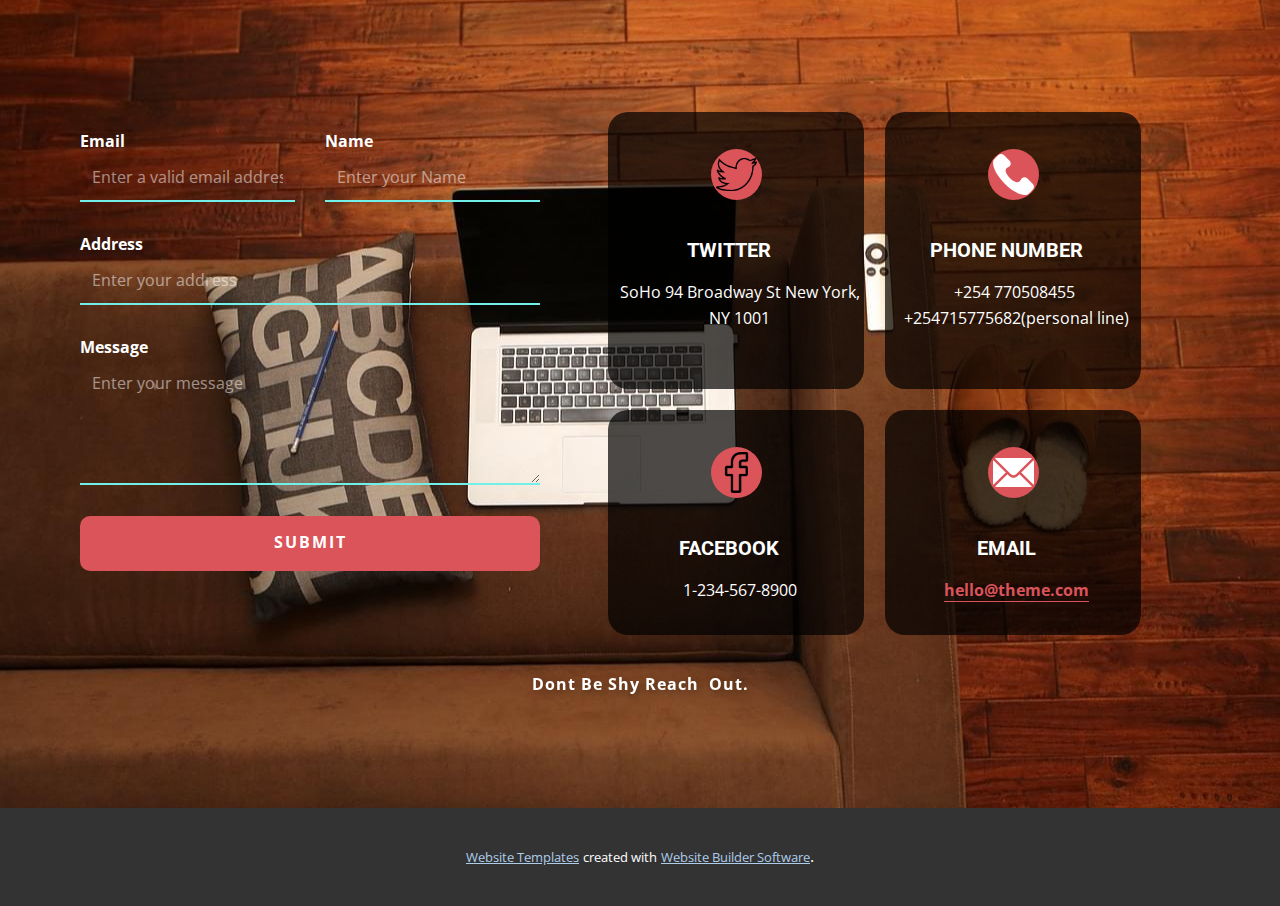
<file: CONTACT/index.html>
<!DOCTYPE html>
<html style="font-size: 16px;" lang="en"><head>
    <meta name="viewport" content="width=device-width, initial-scale=1.0">
    <meta charset="utf-8">
    <meta name="keywords" content="">
    <meta name="description" content="">
    <title>About 1</title>
    <link rel="stylesheet" href="nicepage.css" media="screen">
<link rel="stylesheet" href="About-1.css" media="screen">
    <script class="u-script" type="text/javascript" src="jquery-1.9.1.min.js" defer=""></script>
    <script class="u-script" type="text/javascript" src="nicepage.js" defer=""></script>
    <meta name="generator" content="Nicepage 5.3.3, nicepage.com">
    <meta name="referrer" content="origin">
    <link id="u-theme-google-font" rel="stylesheet" href="https://fonts.googleapis.com/css?family=Roboto:100,100i,300,300i,400,400i,500,500i,700,700i,900,900i|Open+Sans:300,300i,400,400i,500,500i,600,600i,700,700i,800,800i">
    
    
    <script type="application/ld+json">{
		"@context": "http://schema.org",
		"@type": "Organization",
		"name": ""
}</script>
    <meta name="theme-color" content="#478ac9">
    <meta property="og:title" content="About 1">
    <meta property="og:type" content="website">
  </head>
  <body data-home-page="https://website3798896.nicepage.io/About-1.html?version=db8e37b4-e32d-4d01-83a6-668814f26b87" data-home-page-title="About 1" class="u-body u-xl-mode" data-lang="en">
    <section class="u-align-center u-clearfix u-container-align-center-md u-container-align-center-sm u-container-align-center-xs u-image u-section-1" id="carousel_e3d0" data-image-width="1280" data-image-height="853">
      <div class="u-clearfix u-sheet u-sheet-1">
        <div class="u-expanded-width-md u-expanded-width-sm u-expanded-width-xs u-form u-form-1">
          <form action="https://forms.nicepagesrv.com/v2/form/process" class="u-clearfix u-form-spacing-30 u-form-vertical u-inner-form" style="padding: 10px" source="email" name="form">
            <div class="u-form-email u-form-group u-form-partition-factor-2">
              <label for="email-319a" class="u-label u-text-body-alt-color u-label-1">Email</label>
              <input type="email" placeholder="Enter a valid email address" id="email-319a" name="email" class="u-border-2 u-border-no-left u-border-no-right u-border-no-top u-border-palette-4-light-1 u-input u-input-rectangle u-text-body-alt-color" required="">
            </div>
            <div class="u-form-group u-form-name u-form-partition-factor-2">
              <label for="name-319a" class="u-label u-text-body-alt-color u-label-2">Name</label>
              <input type="text" placeholder="Enter your Name" id="name-319a" name="name" class="u-border-2 u-border-no-left u-border-no-right u-border-no-top u-border-palette-4-light-1 u-input u-input-rectangle u-text-body-alt-color" required="">
            </div>
            <div class="u-form-address u-form-group u-form-group-3">
              <label for="address-452f" class="u-label u-text-body-alt-color u-label-3">Address</label>
              <input type="text" placeholder="Enter your address" id="address-452f" name="address" class="u-border-2 u-border-no-left u-border-no-right u-border-no-top u-border-palette-4-light-1 u-input u-input-rectangle u-text-body-alt-color" required="">
            </div>
            <div class="u-form-group u-form-message">
              <label for="message-319a" class="u-label u-text-body-alt-color u-label-4">Message</label>
              <textarea placeholder="Enter your message" rows="4" cols="50" id="message-319a" name="message" class="u-border-2 u-border-no-left u-border-no-right u-border-no-top u-border-palette-4-light-1 u-input u-input-rectangle u-text-body-alt-color" required=""></textarea>
            </div>
            <div class="u-align-left u-form-group u-form-submit">
              <a href="#" class="u-active-white u-border-none u-btn u-btn-round u-btn-submit u-button-style u-hover-white u-palette-2-base u-radius-10 u-btn-1">Submit</a>
              <input type="submit" value="submit" class="u-form-control-hidden">
            </div>
            <div class="u-form-send-message u-form-send-success"> Thank you! Your message has been sent. </div>
            <div class="u-form-send-error u-form-send-message"> Unable to send your message. Please fix errors then try again. </div>
            <input type="hidden" value="" name="recaptchaResponse">
            <input type="hidden" name="formServices" value="c8a2bf7977998eed809f3ecaea6489d1">
          </form>
        </div>
        <div class="u-expanded-width-md u-expanded-width-sm u-expanded-width-xs u-list u-list-1">
          <div class="u-repeater u-repeater-1">
            <div class="u-align-center u-black u-container-style u-list-item u-opacity u-opacity-70 u-radius-20 u-repeater-item u-shape-round u-list-item-1">
              <div class="u-container-layout u-similar-container u-container-layout-1"><span class="u-file-icon u-icon u-icon-circle u-palette-2-base u-icon-1"><img src="images/220375.png" alt=""></span>
                <h5 class="u-text u-text-1">twitter</h5>
                <p class="u-text u-text-2">SoHo 94 Broadway St New York, NY 1001</p>
              </div>
            </div>
            <div class="u-align-center u-black u-container-style u-list-item u-opacity u-opacity-70 u-radius-20 u-repeater-item u-shape-round u-list-item-2">
              <div class="u-container-layout u-similar-container u-container-layout-2"><span class="u-icon u-icon-circle u-palette-2-base u-icon-2"><svg class="u-svg-link" preserveAspectRatio="xMidYMin slice" viewBox="0 0 513.64 513.64" style=""><use xlink:href="#svg-9786"></use></svg><svg class="u-svg-content" viewBox="0 0 513.64 513.64" x="0px" y="0px" id="svg-9786" style="enable-background:new 0 0 513.64 513.64;"><g><g><path d="M499.66,376.96l-71.68-71.68c-25.6-25.6-69.12-15.359-79.36,17.92c-7.68,23.041-33.28,35.841-56.32,30.72    c-51.2-12.8-120.32-79.36-133.12-133.12c-7.68-23.041,7.68-48.641,30.72-56.32c33.28-10.24,43.52-53.76,17.92-79.36l-71.68-71.68    c-20.48-17.92-51.2-17.92-69.12,0l-48.64,48.64c-48.64,51.2,5.12,186.88,125.44,307.2c120.32,120.32,256,176.641,307.2,125.44    l48.64-48.64C517.581,425.6,517.581,394.88,499.66,376.96z"></path>
</g>
</g></svg></span>
                <h5 class="u-text u-text-3">phone number</h5>
                <p class="u-text u-text-4">+254 770508455&nbsp;<br>+254715775682(personal line)<br>
                  <br>
                </p>
              </div>
            </div>
            <div class="u-align-center u-black u-container-style u-list-item u-opacity u-opacity-70 u-radius-20 u-repeater-item u-shape-round u-list-item-3">
              <div class="u-container-layout u-similar-container u-container-layout-3"><span class="u-file-icon u-icon u-icon-circle u-palette-2-base u-icon-3"><img src="images/1077041.png" alt=""></span>
                <h5 class="u-text u-text-5">facebook</h5>
                <p class="u-text u-text-6">1-234-567-8900</p>
              </div>
            </div>
            <div class="u-align-center u-black u-container-style u-list-item u-opacity u-opacity-70 u-radius-20 u-repeater-item u-shape-round u-list-item-4">
              <div class="u-container-layout u-similar-container u-container-layout-4"><span class="u-icon u-icon-circle u-palette-2-base u-icon-4"><svg class="u-svg-link" preserveAspectRatio="xMidYMin slice" viewBox="0 0 512 512" style=""><use xlink:href="#svg-9f82"></use></svg><svg class="u-svg-content" viewBox="0 0 512 512" x="0px" y="0px" id="svg-9f82" style="enable-background:new 0 0 512 512;"><g><g><path d="M507.49,101.721L352.211,256L507.49,410.279c2.807-5.867,4.51-12.353,4.51-19.279V121    C512,114.073,510.297,107.588,507.49,101.721z"></path>
</g>
</g><g><g><path d="M467,76H45c-6.927,0-13.412,1.703-19.279,4.51l198.463,197.463c17.548,17.548,46.084,17.548,63.632,0L486.279,80.51    C480.412,77.703,473.927,76,467,76z"></path>
</g>
</g><g><g><path d="M4.51,101.721C1.703,107.588,0,114.073,0,121v270c0,6.927,1.703,13.413,4.51,19.279L159.789,256L4.51,101.721z"></path>
</g>
</g><g><g><path d="M331,277.211l-21.973,21.973c-29.239,29.239-76.816,29.239-106.055,0L181,277.211L25.721,431.49    C31.588,434.297,38.073,436,45,436h422c6.927,0,13.412-1.703,19.279-4.51L331,277.211z"></path>
</g>
</g></svg></span>
                <h5 class="u-text u-text-7">Email</h5>
                <p class="u-text u-text-8">
                  <a href="mailto:hello@theme.com" class="u-active-none u-border-1 u-border-active-white u-border-hover-white u-border-no-left u-border-no-right u-border-no-top u-border-palette-2-base u-btn u-button-link u-button-style u-hover-none u-none u-text-active-white u-text-hover-white u-text-palette-2-base u-btn-2">hello@theme.com</a>
                </p>
              </div>
            </div>
          </div>
        </div>
        <p class="u-text u-text-body-alt-color u-text-9" data-animation-name="customAnimationIn" data-animation-duration="1500" data-animation-delay="500">Dont Be Shy Reach&nbsp; Out.</p>
      </div>
    </section>
    
    
    
    <section class="u-backlink u-clearfix u-grey-80">
      <a class="u-link" href="https://nicepage.com/website-templates" target="_blank">
        <span>Website Templates</span>
      </a>
      <p class="u-text">
        <span>created with</span>
      </p>
      <a class="u-link" href="" target="_blank">
        <span>Website Builder Software</span>
      </a>. 
    </section>
  
</body></html>
</file>
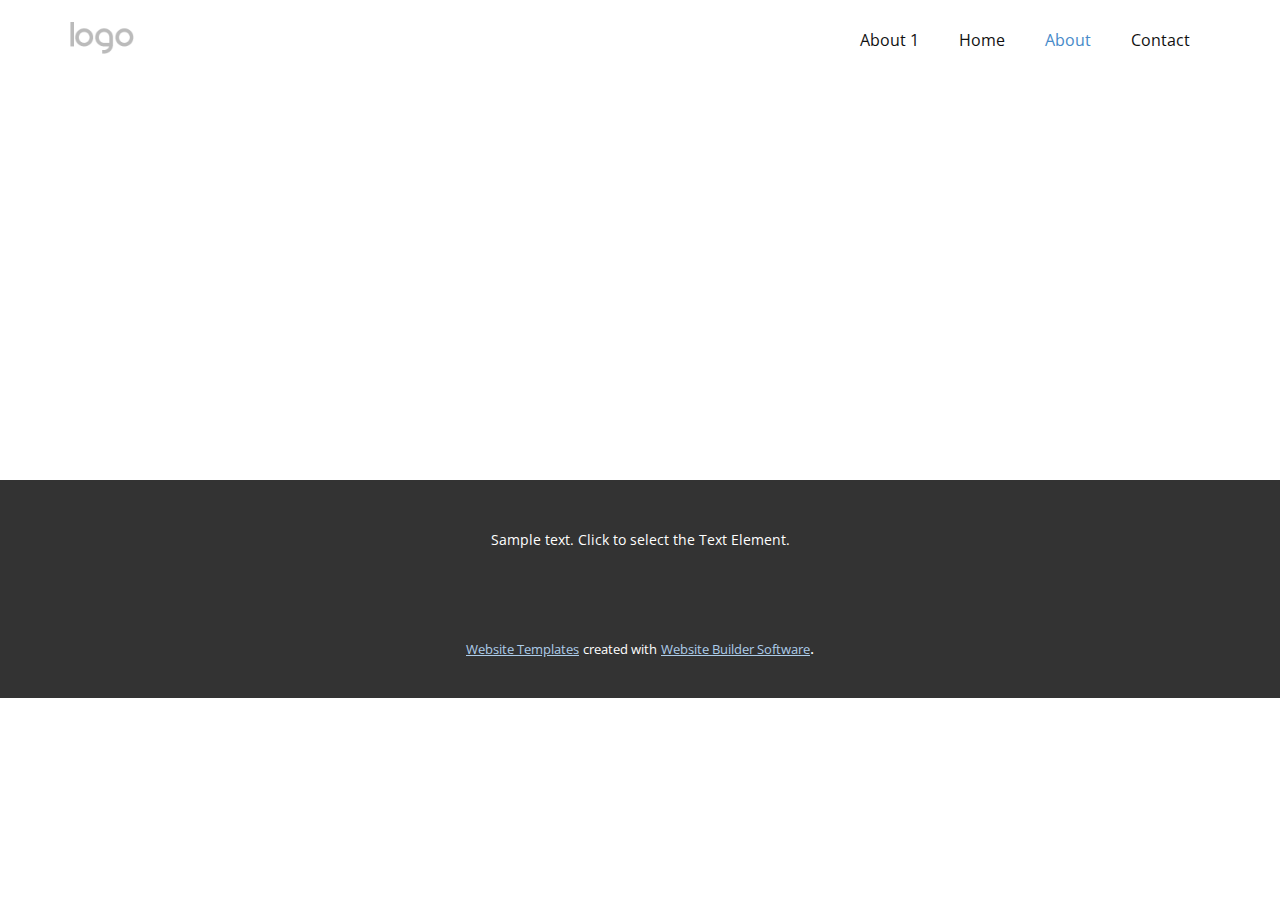
<file: CONTACT/About.html>
<!DOCTYPE html>
<html style="font-size: 16px;" lang="en"><head>
    <meta name="viewport" content="width=device-width, initial-scale=1.0">
    <meta charset="utf-8">
    <meta name="keywords" content="">
    <meta name="description" content="">
    <title>About</title>
    <link rel="stylesheet" href="nicepage.css" media="screen">
<link rel="stylesheet" href="About.css" media="screen">
    <script class="u-script" type="text/javascript" src="jquery-1.9.1.min.js" defer=""></script>
    <script class="u-script" type="text/javascript" src="nicepage.js" defer=""></script>
    <meta name="generator" content="Nicepage 5.3.3, nicepage.com">
    <link id="u-theme-google-font" rel="stylesheet" href="https://fonts.googleapis.com/css?family=Roboto:100,100i,300,300i,400,400i,500,500i,700,700i,900,900i|Open+Sans:300,300i,400,400i,500,500i,600,600i,700,700i,800,800i">
    
    
    <script type="application/ld+json">{
		"@context": "http://schema.org",
		"@type": "Organization",
		"name": "",
		"logo": "images/default-logo.png"
}</script>
    <meta name="theme-color" content="#478ac9">
    <meta property="og:title" content="About">
    <meta property="og:type" content="website">
  </head>
  <body class="u-body u-xl-mode" data-lang="en"><header class="u-clearfix u-header u-header" id="sec-13a1"><div class="u-clearfix u-sheet u-valign-middle u-sheet-1">
        <a href="https://nicepage.com" class="u-image u-logo u-image-1">
          <img src="images/default-logo.png" class="u-logo-image u-logo-image-1">
        </a>
        <nav class="u-menu u-menu-dropdown u-offcanvas u-menu-1">
          <div class="menu-collapse" style="font-size: 1rem; letter-spacing: 0px;">
            <a class="u-button-style u-custom-left-right-menu-spacing u-custom-padding-bottom u-custom-top-bottom-menu-spacing u-nav-link u-text-active-palette-1-base u-text-hover-palette-2-base" href="#">
              <svg class="u-svg-link" viewBox="0 0 24 24"><use xlink:href="#menu-hamburger"></use></svg>
              <svg class="u-svg-content" version="1.1" id="menu-hamburger" viewBox="0 0 16 16" x="0px" y="0px" xmlns:xlink="http://www.w3.org/1999/xlink" xmlns="http://www.w3.org/2000/svg"><g><rect y="1" width="16" height="2"></rect><rect y="7" width="16" height="2"></rect><rect y="13" width="16" height="2"></rect>
</g></svg>
            </a>
          </div>
          <div class="u-nav-container">
            <ul class="u-nav u-unstyled u-nav-1"><li class="u-nav-item"><a class="u-button-style u-nav-link u-text-active-palette-1-base u-text-hover-palette-2-base" href="About-1.html" style="padding: 10px 20px;">About 1</a>
</li><li class="u-nav-item"><a class="u-button-style u-nav-link u-text-active-palette-1-base u-text-hover-palette-2-base" href="Home.html" style="padding: 10px 20px;">Home</a>
</li><li class="u-nav-item"><a class="u-button-style u-nav-link u-text-active-palette-1-base u-text-hover-palette-2-base" href="About.html" style="padding: 10px 20px;">About</a>
</li><li class="u-nav-item"><a class="u-button-style u-nav-link u-text-active-palette-1-base u-text-hover-palette-2-base" href="Contact.html" style="padding: 10px 20px;">Contact</a>
</li></ul>
          </div>
          <div class="u-nav-container-collapse">
            <div class="u-black u-container-style u-inner-container-layout u-opacity u-opacity-95 u-sidenav">
              <div class="u-inner-container-layout u-sidenav-overflow">
                <div class="u-menu-close"></div>
                <ul class="u-align-center u-nav u-popupmenu-items u-unstyled u-nav-2"><li class="u-nav-item"><a class="u-button-style u-nav-link" href="About-1.html">About 1</a>
</li><li class="u-nav-item"><a class="u-button-style u-nav-link" href="Home.html">Home</a>
</li><li class="u-nav-item"><a class="u-button-style u-nav-link" href="About.html">About</a>
</li><li class="u-nav-item"><a class="u-button-style u-nav-link" href="Contact.html">Contact</a>
</li></ul>
              </div>
            </div>
            <div class="u-black u-menu-overlay u-opacity u-opacity-70"></div>
          </div>
        </nav>
      </div></header>
    <section class="u-clearfix u-section-1" id="sec-6ad6">
      <div class="u-clearfix u-sheet u-sheet-1"></div>
    </section>
    
    
    <footer class="u-align-center u-clearfix u-footer u-grey-80 u-footer" id="sec-273c"><div class="u-clearfix u-sheet u-sheet-1">
        <p class="u-small-text u-text u-text-variant u-text-1">Sample text. Click to select the Text Element.</p>
      </div></footer>
    <section class="u-backlink u-clearfix u-grey-80">
      <a class="u-link" href="https://nicepage.com/website-templates" target="_blank">
        <span>Website Templates</span>
      </a>
      <p class="u-text">
        <span>created with</span>
      </p>
      <a class="u-link" href="" target="_blank">
        <span>Website Builder Software</span>
      </a>. 
    </section>
  
</body></html>
</file>
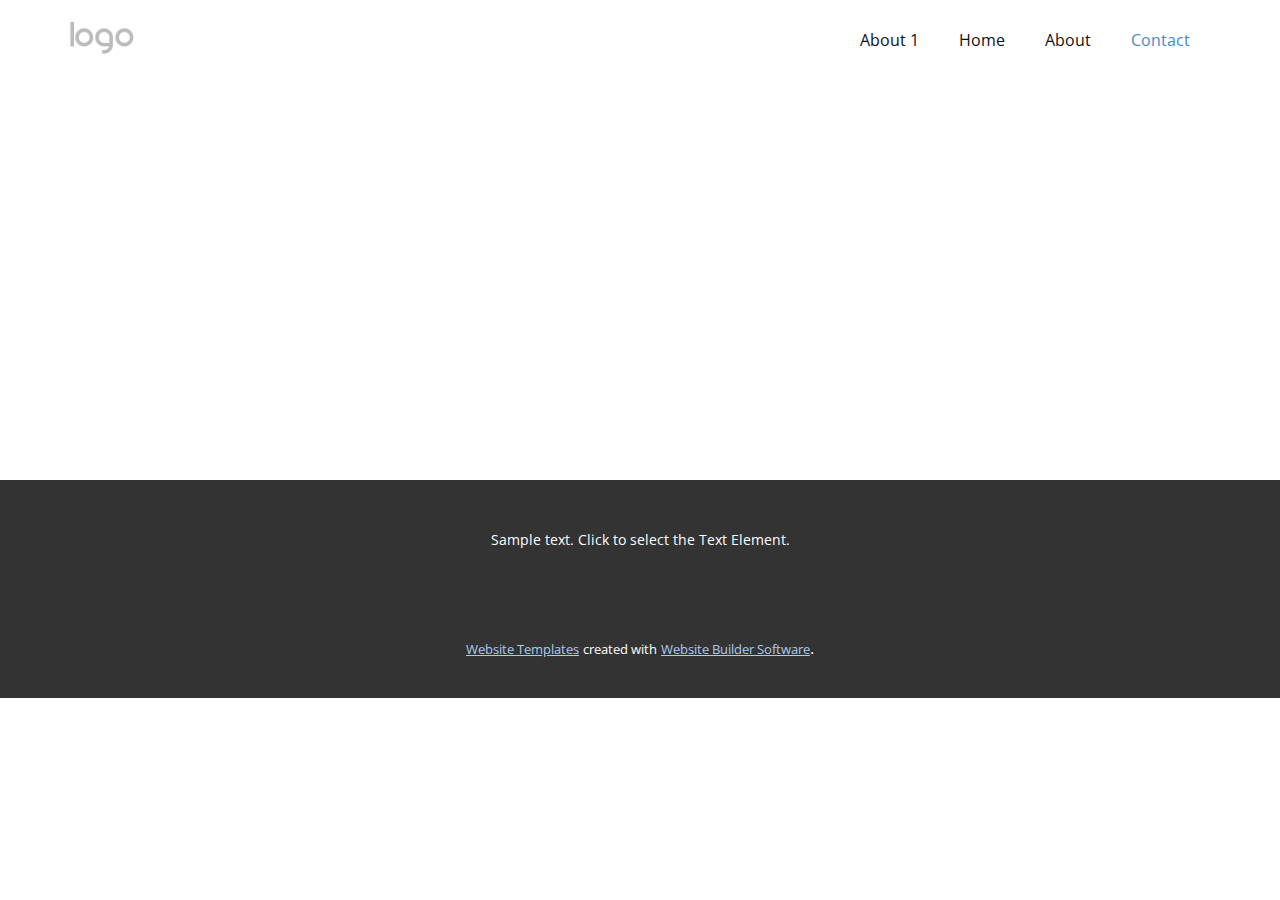
<file: CONTACT/Contact.html>
<!DOCTYPE html>
<html style="font-size: 16px;" lang="en"><head>
    <meta name="viewport" content="width=device-width, initial-scale=1.0">
    <meta charset="utf-8">
    <meta name="keywords" content="">
    <meta name="description" content="">
    <title>Contact</title>
    <link rel="stylesheet" href="nicepage.css" media="screen">
<link rel="stylesheet" href="Contact.css" media="screen">
    <script class="u-script" type="text/javascript" src="jquery-1.9.1.min.js" defer=""></script>
    <script class="u-script" type="text/javascript" src="nicepage.js" defer=""></script>
    <meta name="generator" content="Nicepage 5.3.3, nicepage.com">
    <link id="u-theme-google-font" rel="stylesheet" href="https://fonts.googleapis.com/css?family=Roboto:100,100i,300,300i,400,400i,500,500i,700,700i,900,900i|Open+Sans:300,300i,400,400i,500,500i,600,600i,700,700i,800,800i">
    
    
    <script type="application/ld+json">{
		"@context": "http://schema.org",
		"@type": "Organization",
		"name": "",
		"logo": "images/default-logo.png"
}</script>
    <meta name="theme-color" content="#478ac9">
    <meta property="og:title" content="Contact">
    <meta property="og:type" content="website">
  </head>
  <body class="u-body u-xl-mode" data-lang="en"><header class="u-clearfix u-header u-header" id="sec-13a1"><div class="u-clearfix u-sheet u-valign-middle u-sheet-1">
        <a href="https://nicepage.com" class="u-image u-logo u-image-1">
          <img src="images/default-logo.png" class="u-logo-image u-logo-image-1">
        </a>
        <nav class="u-menu u-menu-dropdown u-offcanvas u-menu-1">
          <div class="menu-collapse" style="font-size: 1rem; letter-spacing: 0px;">
            <a class="u-button-style u-custom-left-right-menu-spacing u-custom-padding-bottom u-custom-top-bottom-menu-spacing u-nav-link u-text-active-palette-1-base u-text-hover-palette-2-base" href="#">
              <svg class="u-svg-link" viewBox="0 0 24 24"><use xlink:href="#menu-hamburger"></use></svg>
              <svg class="u-svg-content" version="1.1" id="menu-hamburger" viewBox="0 0 16 16" x="0px" y="0px" xmlns:xlink="http://www.w3.org/1999/xlink" xmlns="http://www.w3.org/2000/svg"><g><rect y="1" width="16" height="2"></rect><rect y="7" width="16" height="2"></rect><rect y="13" width="16" height="2"></rect>
</g></svg>
            </a>
          </div>
          <div class="u-nav-container">
            <ul class="u-nav u-unstyled u-nav-1"><li class="u-nav-item"><a class="u-button-style u-nav-link u-text-active-palette-1-base u-text-hover-palette-2-base" href="About-1.html" style="padding: 10px 20px;">About 1</a>
</li><li class="u-nav-item"><a class="u-button-style u-nav-link u-text-active-palette-1-base u-text-hover-palette-2-base" href="Home.html" style="padding: 10px 20px;">Home</a>
</li><li class="u-nav-item"><a class="u-button-style u-nav-link u-text-active-palette-1-base u-text-hover-palette-2-base" href="About.html" style="padding: 10px 20px;">About</a>
</li><li class="u-nav-item"><a class="u-button-style u-nav-link u-text-active-palette-1-base u-text-hover-palette-2-base" href="Contact.html" style="padding: 10px 20px;">Contact</a>
</li></ul>
          </div>
          <div class="u-nav-container-collapse">
            <div class="u-black u-container-style u-inner-container-layout u-opacity u-opacity-95 u-sidenav">
              <div class="u-inner-container-layout u-sidenav-overflow">
                <div class="u-menu-close"></div>
                <ul class="u-align-center u-nav u-popupmenu-items u-unstyled u-nav-2"><li class="u-nav-item"><a class="u-button-style u-nav-link" href="About-1.html">About 1</a>
</li><li class="u-nav-item"><a class="u-button-style u-nav-link" href="Home.html">Home</a>
</li><li class="u-nav-item"><a class="u-button-style u-nav-link" href="About.html">About</a>
</li><li class="u-nav-item"><a class="u-button-style u-nav-link" href="Contact.html">Contact</a>
</li></ul>
              </div>
            </div>
            <div class="u-black u-menu-overlay u-opacity u-opacity-70"></div>
          </div>
        </nav>
      </div></header>
    <section class="u-clearfix u-section-1" id="sec-d57b">
      <div class="u-clearfix u-sheet u-sheet-1"></div>
    </section>
    
    
    <footer class="u-align-center u-clearfix u-footer u-grey-80 u-footer" id="sec-273c"><div class="u-clearfix u-sheet u-sheet-1">
        <p class="u-small-text u-text u-text-variant u-text-1">Sample text. Click to select the Text Element.</p>
      </div></footer>
    <section class="u-backlink u-clearfix u-grey-80">
      <a class="u-link" href="https://nicepage.com/website-templates" target="_blank">
        <span>Website Templates</span>
      </a>
      <p class="u-text">
        <span>created with</span>
      </p>
      <a class="u-link" href="" target="_blank">
        <span>Website Builder Software</span>
      </a>. 
    </section>
  
</body></html>
</file>
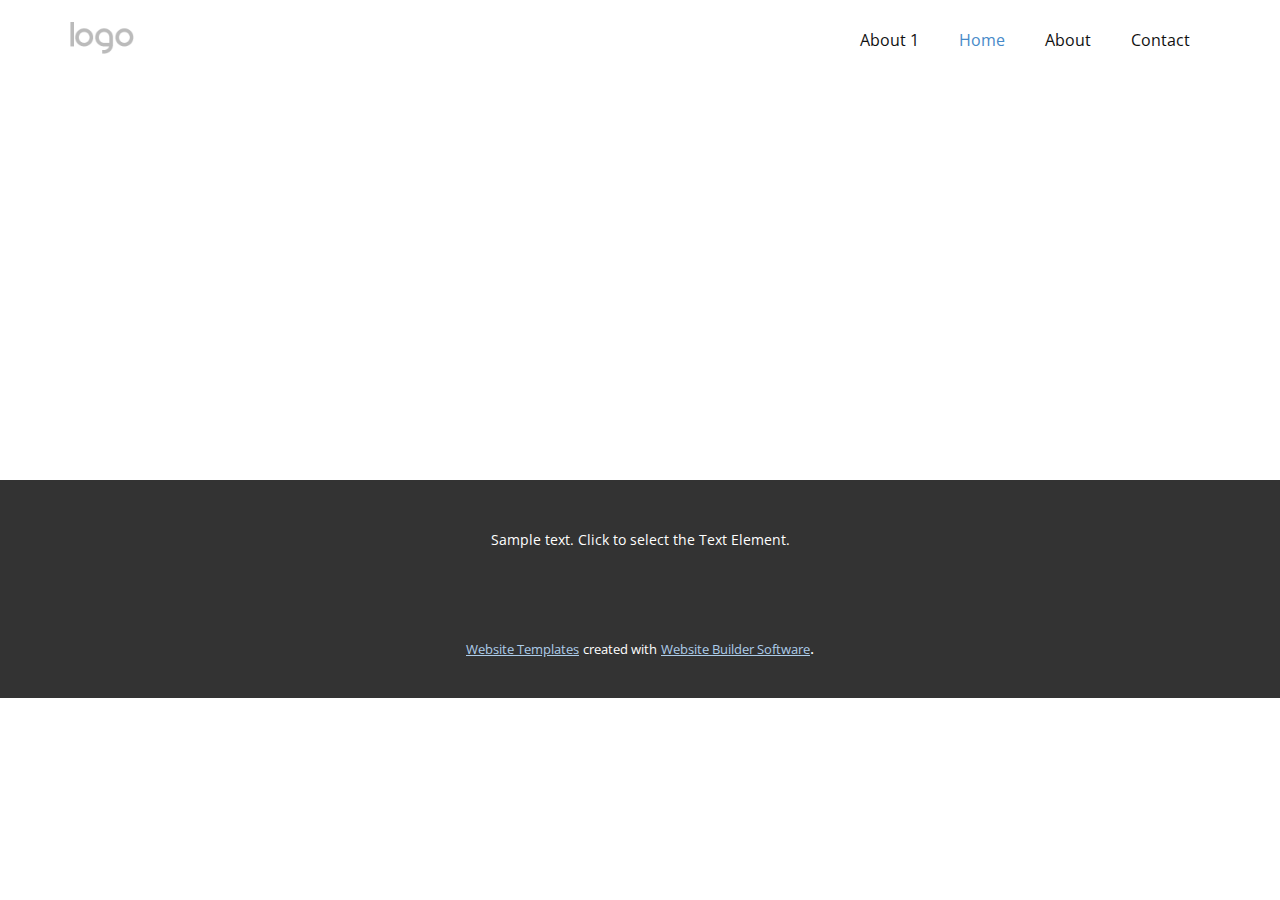
<file: CONTACT/Home.html>
<!DOCTYPE html>
<html style="font-size: 16px;" lang="en"><head>
    <meta name="viewport" content="width=device-width, initial-scale=1.0">
    <meta charset="utf-8">
    <meta name="keywords" content="">
    <meta name="description" content="">
    <title>Home</title>
    <link rel="stylesheet" href="nicepage.css" media="screen">
<link rel="stylesheet" href="Home.css" media="screen">
    <script class="u-script" type="text/javascript" src="jquery-1.9.1.min.js" defer=""></script>
    <script class="u-script" type="text/javascript" src="nicepage.js" defer=""></script>
    <meta name="generator" content="Nicepage 5.3.3, nicepage.com">
    <link id="u-theme-google-font" rel="stylesheet" href="https://fonts.googleapis.com/css?family=Roboto:100,100i,300,300i,400,400i,500,500i,700,700i,900,900i|Open+Sans:300,300i,400,400i,500,500i,600,600i,700,700i,800,800i">
    
    
    <script type="application/ld+json">{
		"@context": "http://schema.org",
		"@type": "Organization",
		"name": "",
		"logo": "images/default-logo.png"
}</script>
    <meta name="theme-color" content="#478ac9">
    <meta property="og:title" content="Home">
    <meta property="og:type" content="website">
  </head>
  <body class="u-body u-xl-mode" data-lang="en"><header class="u-clearfix u-header u-header" id="sec-13a1"><div class="u-clearfix u-sheet u-valign-middle u-sheet-1">
        <a href="https://nicepage.com" class="u-image u-logo u-image-1">
          <img src="images/default-logo.png" class="u-logo-image u-logo-image-1">
        </a>
        <nav class="u-menu u-menu-dropdown u-offcanvas u-menu-1">
          <div class="menu-collapse" style="font-size: 1rem; letter-spacing: 0px;">
            <a class="u-button-style u-custom-left-right-menu-spacing u-custom-padding-bottom u-custom-top-bottom-menu-spacing u-nav-link u-text-active-palette-1-base u-text-hover-palette-2-base" href="#">
              <svg class="u-svg-link" viewBox="0 0 24 24"><use xlink:href="#menu-hamburger"></use></svg>
              <svg class="u-svg-content" version="1.1" id="menu-hamburger" viewBox="0 0 16 16" x="0px" y="0px" xmlns:xlink="http://www.w3.org/1999/xlink" xmlns="http://www.w3.org/2000/svg"><g><rect y="1" width="16" height="2"></rect><rect y="7" width="16" height="2"></rect><rect y="13" width="16" height="2"></rect>
</g></svg>
            </a>
          </div>
          <div class="u-nav-container">
            <ul class="u-nav u-unstyled u-nav-1"><li class="u-nav-item"><a class="u-button-style u-nav-link u-text-active-palette-1-base u-text-hover-palette-2-base" href="About-1.html" style="padding: 10px 20px;">About 1</a>
</li><li class="u-nav-item"><a class="u-button-style u-nav-link u-text-active-palette-1-base u-text-hover-palette-2-base" href="Home.html" style="padding: 10px 20px;">Home</a>
</li><li class="u-nav-item"><a class="u-button-style u-nav-link u-text-active-palette-1-base u-text-hover-palette-2-base" href="About.html" style="padding: 10px 20px;">About</a>
</li><li class="u-nav-item"><a class="u-button-style u-nav-link u-text-active-palette-1-base u-text-hover-palette-2-base" href="Contact.html" style="padding: 10px 20px;">Contact</a>
</li></ul>
          </div>
          <div class="u-nav-container-collapse">
            <div class="u-black u-container-style u-inner-container-layout u-opacity u-opacity-95 u-sidenav">
              <div class="u-inner-container-layout u-sidenav-overflow">
                <div class="u-menu-close"></div>
                <ul class="u-align-center u-nav u-popupmenu-items u-unstyled u-nav-2"><li class="u-nav-item"><a class="u-button-style u-nav-link" href="About-1.html">About 1</a>
</li><li class="u-nav-item"><a class="u-button-style u-nav-link" href="Home.html">Home</a>
</li><li class="u-nav-item"><a class="u-button-style u-nav-link" href="About.html">About</a>
</li><li class="u-nav-item"><a class="u-button-style u-nav-link" href="Contact.html">Contact</a>
</li></ul>
              </div>
            </div>
            <div class="u-black u-menu-overlay u-opacity u-opacity-70"></div>
          </div>
        </nav>
      </div></header>
    <section class="u-clearfix u-section-1" id="sec-b1e7">
      <div class="u-clearfix u-sheet u-sheet-1"></div>
    </section>
    
    
    <footer class="u-align-center u-clearfix u-footer u-grey-80 u-footer" id="sec-273c"><div class="u-clearfix u-sheet u-sheet-1">
        <p class="u-small-text u-text u-text-variant u-text-1">Sample text. Click to select the Text Element.</p>
      </div></footer>
    <section class="u-backlink u-clearfix u-grey-80">
      <a class="u-link" href="https://nicepage.com/website-templates" target="_blank">
        <span>Website Templates</span>
      </a>
      <p class="u-text">
        <span>created with</span>
      </p>
      <a class="u-link" href="" target="_blank">
        <span>Website Builder Software</span>
      </a>. 
    </section>
  
</body></html>
</file>
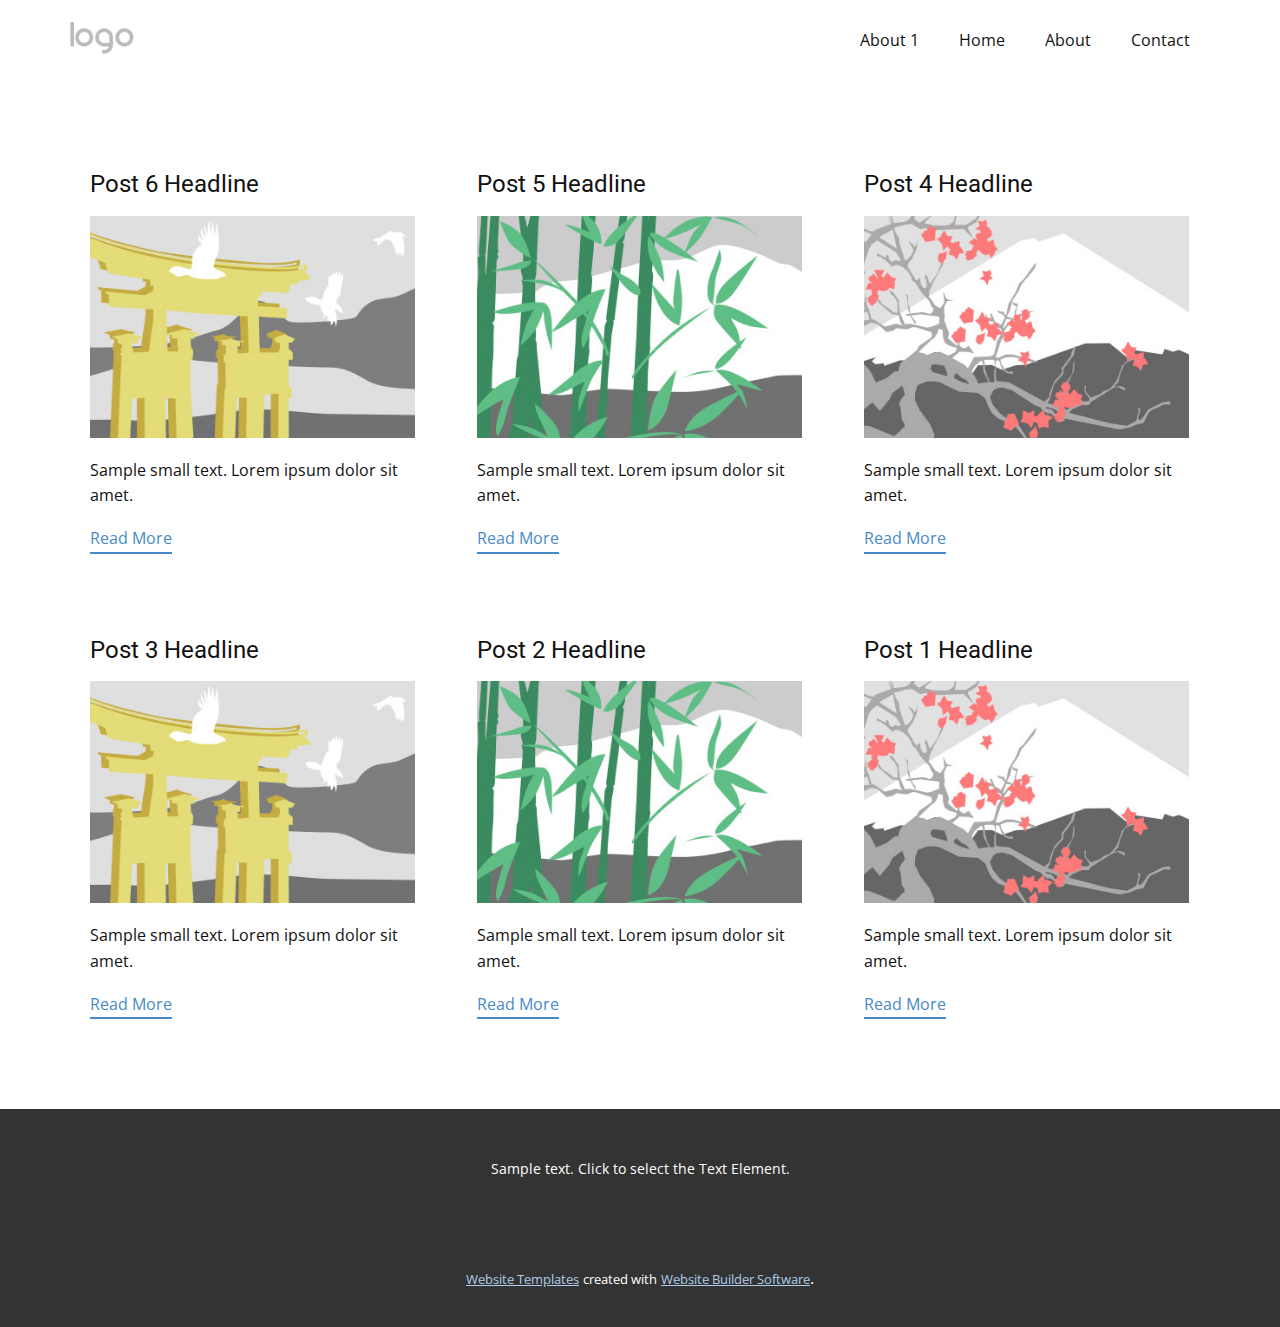
<file: CONTACT/blog/blog.html>
<!DOCTYPE html>
<html style="font-size: 16px;" lang="en"><head>
    <meta name="viewport" content="width=device-width, initial-scale=1.0">
    <meta charset="utf-8">
    <meta name="keywords" content="">
    <meta name="description" content="">
    <title>Blog Template</title>
    <link rel="stylesheet" href="../nicepage.css" media="screen">
<link rel="stylesheet" href="../Blog-Template.css" media="screen">
    <script class="u-script" type="text/javascript" src="../jquery-1.9.1.min.js" defer=""></script>
    <script class="u-script" type="text/javascript" src="../nicepage.js" defer=""></script>
    <meta name="generator" content="Nicepage 5.3.3, nicepage.com">
    <link id="u-theme-google-font" rel="stylesheet" href="https://fonts.googleapis.com/css?family=Roboto:100,100i,300,300i,400,400i,500,500i,700,700i,900,900i|Open+Sans:300,300i,400,400i,500,500i,600,600i,700,700i,800,800i">
    
    
    <script type="application/ld+json">{
		"@context": "http://schema.org",
		"@type": "Organization",
		"name": "",
		"logo": "images/default-logo.png"
}</script>
    <meta name="theme-color" content="#478ac9">
  </head>
  <body class="u-body u-xl-mode" data-lang="en"><header class="u-clearfix u-header u-header" id="sec-13a1"><div class="u-clearfix u-sheet u-valign-middle u-sheet-1">
        <a href="https://nicepage.com" class="u-image u-logo u-image-1">
          <img src="../images/default-logo.png" class="u-logo-image u-logo-image-1">
        </a>
        <nav class="u-menu u-menu-dropdown u-offcanvas u-menu-1">
          <div class="menu-collapse" style="font-size: 1rem; letter-spacing: 0px;">
            <a class="u-button-style u-custom-left-right-menu-spacing u-custom-padding-bottom u-custom-top-bottom-menu-spacing u-nav-link u-text-active-palette-1-base u-text-hover-palette-2-base" href="#">
              <svg class="u-svg-link" viewBox="0 0 24 24"><use xlink:href="#menu-hamburger"></use></svg>
              <svg class="u-svg-content" version="1.1" id="menu-hamburger" viewBox="0 0 16 16" x="0px" y="0px" xmlns:xlink="http://www.w3.org/1999/xlink" xmlns="http://www.w3.org/2000/svg"><g><rect y="1" width="16" height="2"></rect><rect y="7" width="16" height="2"></rect><rect y="13" width="16" height="2"></rect>
</g></svg>
            </a>
          </div>
          <div class="u-nav-container">
            <ul class="u-nav u-unstyled u-nav-1"><li class="u-nav-item"><a class="u-button-style u-nav-link u-text-active-palette-1-base u-text-hover-palette-2-base" href="../About-1.html" style="padding: 10px 20px;">About 1</a>
</li><li class="u-nav-item"><a class="u-button-style u-nav-link u-text-active-palette-1-base u-text-hover-palette-2-base" href="../Home.html" style="padding: 10px 20px;">Home</a>
</li><li class="u-nav-item"><a class="u-button-style u-nav-link u-text-active-palette-1-base u-text-hover-palette-2-base" href="../About.html" style="padding: 10px 20px;">About</a>
</li><li class="u-nav-item"><a class="u-button-style u-nav-link u-text-active-palette-1-base u-text-hover-palette-2-base" href="../Contact.html" style="padding: 10px 20px;">Contact</a>
</li></ul>
          </div>
          <div class="u-nav-container-collapse">
            <div class="u-black u-container-style u-inner-container-layout u-opacity u-opacity-95 u-sidenav">
              <div class="u-inner-container-layout u-sidenav-overflow">
                <div class="u-menu-close"></div>
                <ul class="u-align-center u-nav u-popupmenu-items u-unstyled u-nav-2"><li class="u-nav-item"><a class="u-button-style u-nav-link" href="../About-1.html">About 1</a>
</li><li class="u-nav-item"><a class="u-button-style u-nav-link" href="../Home.html">Home</a>
</li><li class="u-nav-item"><a class="u-button-style u-nav-link" href="../About.html">About</a>
</li><li class="u-nav-item"><a class="u-button-style u-nav-link" href="../Contact.html">Contact</a>
</li></ul>
              </div>
            </div>
            <div class="u-black u-menu-overlay u-opacity u-opacity-70"></div>
          </div>
        </nav>
      </div></header>
    <section class="u-clearfix u-section-1" id="sec-80b5">
      <div class="u-clearfix u-sheet u-valign-middle u-sheet-1"><!--blog--><!--blog_options_json--><!--{"type":"Recent","source":"","tags":"","count":""}--><!--/blog_options_json-->
        <div class="u-blog u-expanded-width u-repeater u-repeater-1"><!--blog_post-->
          <div class="u-blog-post u-container-style u-repeater-item u-white u-repeater-item-1">
            <div class="u-container-layout u-similar-container u-valign-top u-container-layout-1"><!--blog_post_header-->
              <h4 class="u-blog-control u-text u-text-1">
                <a class="u-post-header-link" href="../blog/post-5.html">Post 6 Headline</a>
              </h4><!--/blog_post_header--><!--blog_post_image-->
              <a class="u-post-header-link" href="../blog/post-5.html"><img alt="" class="u-blog-control u-expanded-width u-image u-image-default u-image-1" src="../images/8ad73f3c.jpeg"></a><!--/blog_post_image--><!--blog_post_content-->
              <div class="u-blog-control u-post-content u-text u-text-2 fr-view">Sample small text. Lorem ipsum dolor sit amet.</div><!--/blog_post_content--><!--blog_post_readmore-->
              <a href="../blog/post-5.html" class="u-blog-control u-border-2 u-border-palette-1-base u-btn u-btn-rectangle u-button-style u-none u-btn-1"><!--blog_post_readmore_content--><!--options_json--><!--{"content":"","defaultValue":"Read More"}--><!--/options_json-->Read More<!--/blog_post_readmore_content--></a><!--/blog_post_readmore-->
            </div>
          </div><div class="u-blog-post u-container-style u-repeater-item u-video-cover u-white">
            <div class="u-container-layout u-similar-container u-valign-top u-container-layout-2"><!--blog_post_header-->
              <h4 class="u-blog-control u-text u-text-3">
                <a class="u-post-header-link" href="../blog/post-4.html">Post 5 Headline</a>
              </h4><!--/blog_post_header--><!--blog_post_image-->
              <a class="u-post-header-link" href="../blog/post-4.html"><img alt="" class="u-blog-control u-expanded-width u-image u-image-default u-image-2" src="../images/68f64b9d.jpeg"></a><!--/blog_post_image--><!--blog_post_content-->
              <div class="u-blog-control u-post-content u-text u-text-4 fr-view">Sample small text. Lorem ipsum dolor sit amet.</div><!--/blog_post_content--><!--blog_post_readmore-->
              <a href="../blog/post-4.html" class="u-blog-control u-border-2 u-border-palette-1-base u-btn u-btn-rectangle u-button-style u-none u-btn-2"><!--blog_post_readmore_content--><!--options_json--><!--{"content":"","defaultValue":"Read More"}--><!--/options_json-->Read More<!--/blog_post_readmore_content--></a><!--/blog_post_readmore-->
            </div>
          </div><div class="u-blog-post u-container-style u-repeater-item u-video-cover u-white">
            <div class="u-container-layout u-similar-container u-valign-top u-container-layout-3"><!--blog_post_header-->
              <h4 class="u-blog-control u-text u-text-5">
                <a class="u-post-header-link" href="../blog/post-3.html">Post 4 Headline</a>
              </h4><!--/blog_post_header--><!--blog_post_image-->
              <a class="u-post-header-link" href="../blog/post-3.html"><img alt="" class="u-blog-control u-expanded-width u-image u-image-default u-image-3" src="../images/0fd3416c.jpeg"></a><!--/blog_post_image--><!--blog_post_content-->
              <div class="u-blog-control u-post-content u-text u-text-6 fr-view">Sample small text. Lorem ipsum dolor sit amet.</div><!--/blog_post_content--><!--blog_post_readmore-->
              <a href="../blog/post-3.html" class="u-blog-control u-border-2 u-border-palette-1-base u-btn u-btn-rectangle u-button-style u-none u-btn-3"><!--blog_post_readmore_content--><!--options_json--><!--{"content":"","defaultValue":"Read More"}--><!--/options_json-->Read More<!--/blog_post_readmore_content--></a><!--/blog_post_readmore-->
            </div>
          </div><div class="u-blog-post u-container-style u-repeater-item u-white u-repeater-item-1">
            <div class="u-container-layout u-similar-container u-valign-top u-container-layout-1"><!--blog_post_header-->
              <h4 class="u-blog-control u-text u-text-1">
                <a class="u-post-header-link" href="../blog/post-2.html">Post 3 Headline</a>
              </h4><!--/blog_post_header--><!--blog_post_image-->
              <a class="u-post-header-link" href="../blog/post-2.html"><img alt="" class="u-blog-control u-expanded-width u-image u-image-default u-image-1" src="../images/8ad73f3c.jpeg"></a><!--/blog_post_image--><!--blog_post_content-->
              <div class="u-blog-control u-post-content u-text u-text-2 fr-view">Sample small text. Lorem ipsum dolor sit amet.</div><!--/blog_post_content--><!--blog_post_readmore-->
              <a href="../blog/post-2.html" class="u-blog-control u-border-2 u-border-palette-1-base u-btn u-btn-rectangle u-button-style u-none u-btn-1"><!--blog_post_readmore_content--><!--options_json--><!--{"content":"","defaultValue":"Read More"}--><!--/options_json-->Read More<!--/blog_post_readmore_content--></a><!--/blog_post_readmore-->
            </div>
          </div><div class="u-blog-post u-container-style u-repeater-item u-video-cover u-white">
            <div class="u-container-layout u-similar-container u-valign-top u-container-layout-2"><!--blog_post_header-->
              <h4 class="u-blog-control u-text u-text-3">
                <a class="u-post-header-link" href="../blog/post-1.html">Post 2 Headline</a>
              </h4><!--/blog_post_header--><!--blog_post_image-->
              <a class="u-post-header-link" href="../blog/post-1.html"><img alt="" class="u-blog-control u-expanded-width u-image u-image-default u-image-2" src="../images/68f64b9d.jpeg"></a><!--/blog_post_image--><!--blog_post_content-->
              <div class="u-blog-control u-post-content u-text u-text-4 fr-view">Sample small text. Lorem ipsum dolor sit amet.</div><!--/blog_post_content--><!--blog_post_readmore-->
              <a href="../blog/post-1.html" class="u-blog-control u-border-2 u-border-palette-1-base u-btn u-btn-rectangle u-button-style u-none u-btn-2"><!--blog_post_readmore_content--><!--options_json--><!--{"content":"","defaultValue":"Read More"}--><!--/options_json-->Read More<!--/blog_post_readmore_content--></a><!--/blog_post_readmore-->
            </div>
          </div><div class="u-blog-post u-container-style u-repeater-item u-video-cover u-white">
            <div class="u-container-layout u-similar-container u-valign-top u-container-layout-3"><!--blog_post_header-->
              <h4 class="u-blog-control u-text u-text-5">
                <a class="u-post-header-link" href="../blog/post.html">Post 1 Headline</a>
              </h4><!--/blog_post_header--><!--blog_post_image-->
              <a class="u-post-header-link" href="../blog/post.html"><img alt="" class="u-blog-control u-expanded-width u-image u-image-default u-image-3" src="../images/0fd3416c.jpeg"></a><!--/blog_post_image--><!--blog_post_content-->
              <div class="u-blog-control u-post-content u-text u-text-6 fr-view">Sample small text. Lorem ipsum dolor sit amet.</div><!--/blog_post_content--><!--blog_post_readmore-->
              <a href="../blog/post.html" class="u-blog-control u-border-2 u-border-palette-1-base u-btn u-btn-rectangle u-button-style u-none u-btn-3"><!--blog_post_readmore_content--><!--options_json--><!--{"content":"","defaultValue":"Read More"}--><!--/options_json-->Read More<!--/blog_post_readmore_content--></a><!--/blog_post_readmore-->
            </div>
          </div><!--/blog_post--><!--blog_post-->
          <!--/blog_post--><!--blog_post-->
          <!--/blog_post-->
        </div><!--/blog-->
      </div>
    </section>
    
    
    <footer class="u-align-center u-clearfix u-footer u-grey-80 u-footer" id="sec-273c"><div class="u-clearfix u-sheet u-sheet-1">
        <p class="u-small-text u-text u-text-variant u-text-1">Sample text. Click to select the Text Element.</p>
      </div></footer>
    <section class="u-backlink u-clearfix u-grey-80">
      <a class="u-link" href="https://nicepage.com/website-templates" target="_blank">
        <span>Website Templates</span>
      </a>
      <p class="u-text">
        <span>created with</span>
      </p>
      <a class="u-link" href="" target="_blank">
        <span>Website Builder Software</span>
      </a>. 
    </section>
  
</body></html>
</file>
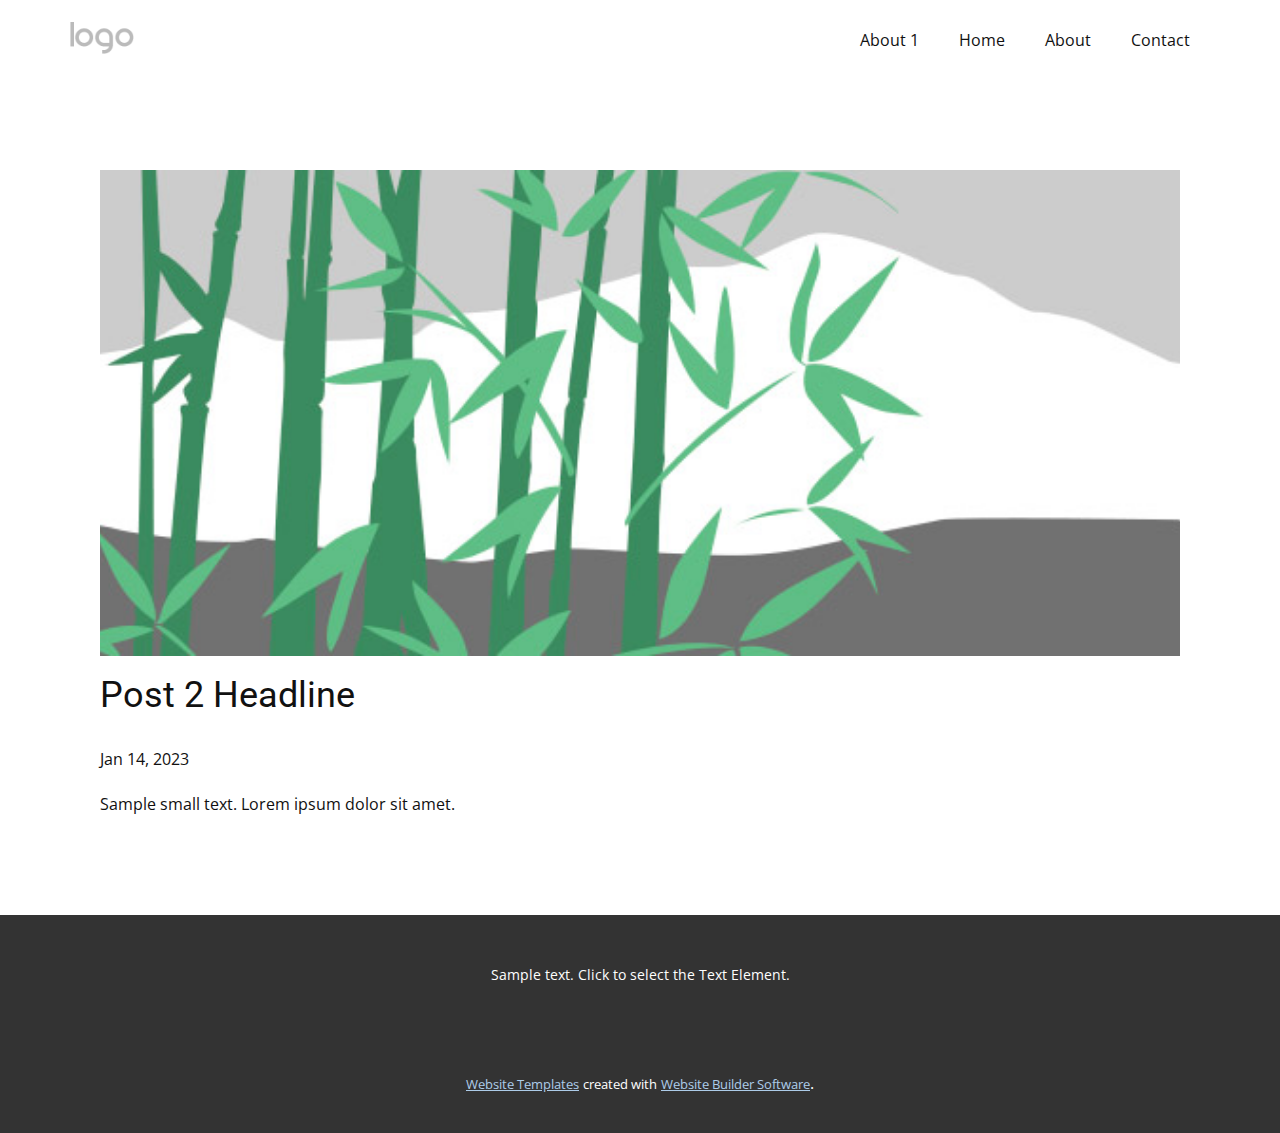
<file: CONTACT/blog/post-1.html>
<!DOCTYPE html>
<html style="font-size: 16px;" lang="en"><head>
    <meta name="viewport" content="width=device-width, initial-scale=1.0">
    <meta charset="utf-8">
    <meta name="keywords" content="Post 1 Headline">
    <meta name="description" content="">
    <title>Post 2 Headline</title>
    <link rel="stylesheet" href="../nicepage.css" media="screen">
<link rel="stylesheet" href="../Post-Template.css" media="screen">
    <script class="u-script" type="text/javascript" src="../jquery-1.9.1.min.js" defer=""></script>
    <script class="u-script" type="text/javascript" src="../nicepage.js" defer=""></script>
    <meta name="generator" content="Nicepage 5.3.3, nicepage.com">
    <link id="u-theme-google-font" rel="stylesheet" href="https://fonts.googleapis.com/css?family=Roboto:100,100i,300,300i,400,400i,500,500i,700,700i,900,900i|Open+Sans:300,300i,400,400i,500,500i,600,600i,700,700i,800,800i">
    
    
    <script type="application/ld+json">{
		"@context": "http://schema.org",
		"@type": "Organization",
		"name": "",
		"logo": "images/default-logo.png"
}</script>
    <meta name="theme-color" content="#478ac9">
  </head>
  <body class="u-body u-xl-mode" data-lang="en"><header class="u-clearfix u-header u-header" id="sec-13a1"><div class="u-clearfix u-sheet u-valign-middle u-sheet-1">
        <a href="https://nicepage.com" class="u-image u-logo u-image-1">
          <img src="../images/default-logo.png" class="u-logo-image u-logo-image-1">
        </a>
        <nav class="u-menu u-menu-dropdown u-offcanvas u-menu-1">
          <div class="menu-collapse" style="font-size: 1rem; letter-spacing: 0px;">
            <a class="u-button-style u-custom-left-right-menu-spacing u-custom-padding-bottom u-custom-top-bottom-menu-spacing u-nav-link u-text-active-palette-1-base u-text-hover-palette-2-base" href="#">
              <svg class="u-svg-link" viewBox="0 0 24 24"><use xlink:href="#menu-hamburger"></use></svg>
              <svg class="u-svg-content" version="1.1" id="menu-hamburger" viewBox="0 0 16 16" x="0px" y="0px" xmlns:xlink="http://www.w3.org/1999/xlink" xmlns="http://www.w3.org/2000/svg"><g><rect y="1" width="16" height="2"></rect><rect y="7" width="16" height="2"></rect><rect y="13" width="16" height="2"></rect>
</g></svg>
            </a>
          </div>
          <div class="u-nav-container">
            <ul class="u-nav u-unstyled u-nav-1"><li class="u-nav-item"><a class="u-button-style u-nav-link u-text-active-palette-1-base u-text-hover-palette-2-base" href="../About-1.html" style="padding: 10px 20px;">About 1</a>
</li><li class="u-nav-item"><a class="u-button-style u-nav-link u-text-active-palette-1-base u-text-hover-palette-2-base" href="../Home.html" style="padding: 10px 20px;">Home</a>
</li><li class="u-nav-item"><a class="u-button-style u-nav-link u-text-active-palette-1-base u-text-hover-palette-2-base" href="../About.html" style="padding: 10px 20px;">About</a>
</li><li class="u-nav-item"><a class="u-button-style u-nav-link u-text-active-palette-1-base u-text-hover-palette-2-base" href="../Contact.html" style="padding: 10px 20px;">Contact</a>
</li></ul>
          </div>
          <div class="u-nav-container-collapse">
            <div class="u-black u-container-style u-inner-container-layout u-opacity u-opacity-95 u-sidenav">
              <div class="u-inner-container-layout u-sidenav-overflow">
                <div class="u-menu-close"></div>
                <ul class="u-align-center u-nav u-popupmenu-items u-unstyled u-nav-2"><li class="u-nav-item"><a class="u-button-style u-nav-link" href="../About-1.html">About 1</a>
</li><li class="u-nav-item"><a class="u-button-style u-nav-link" href="../Home.html">Home</a>
</li><li class="u-nav-item"><a class="u-button-style u-nav-link" href="../About.html">About</a>
</li><li class="u-nav-item"><a class="u-button-style u-nav-link" href="../Contact.html">Contact</a>
</li></ul>
              </div>
            </div>
            <div class="u-black u-menu-overlay u-opacity u-opacity-70"></div>
          </div>
        </nav>
      </div></header>
    <section class="u-align-center u-clearfix u-section-1" id="sec-8a62">
      <div class="u-clearfix u-sheet u-valign-middle-md u-valign-middle-sm u-valign-middle-xs u-sheet-1"><!--post_details--><!--post_details_options_json--><!--{"source":""}--><!--/post_details_options_json--><!--blog_post-->
        <div class="u-container-style u-expanded-width u-post-details u-post-details-1">
          <div class="u-container-layout u-valign-middle u-container-layout-1"><!--blog_post_image-->
            <img alt="" class="u-blog-control u-expanded-width u-image u-image-default u-image-1" src="../images/68f64b9d.jpeg"><!--/blog_post_image--><!--blog_post_header-->
            <h2 class="u-blog-control u-text u-text-1">Post 2 Headline</h2><!--/blog_post_header--><!--blog_post_metadata-->
            <div class="u-blog-control u-metadata u-metadata-1"><!--blog_post_metadata_date-->
              <span class="u-meta-date u-meta-icon">Jan 14, 2023</span><!--/blog_post_metadata_date--><!--blog_post_metadata_category-->
              <!--/blog_post_metadata_category--><!--blog_post_metadata_comments-->
              <!--/blog_post_metadata_comments-->
            </div><!--/blog_post_metadata--><!--blog_post_content-->
            <div class="u-align-justify u-blog-control u-post-content u-text u-text-2 fr-view">
  Sample small text. Lorem ipsum dolor sit amet.
  </div><!--/blog_post_content-->
          </div>
        </div><!--/blog_post--><!--/post_details-->
      </div>
    </section>
    
    
    <footer class="u-align-center u-clearfix u-footer u-grey-80 u-footer" id="sec-273c"><div class="u-clearfix u-sheet u-sheet-1">
        <p class="u-small-text u-text u-text-variant u-text-1">Sample text. Click to select the Text Element.</p>
      </div></footer>
    <section class="u-backlink u-clearfix u-grey-80">
      <a class="u-link" href="https://nicepage.com/website-templates" target="_blank">
        <span>Website Templates</span>
      </a>
      <p class="u-text">
        <span>created with</span>
      </p>
      <a class="u-link" href="" target="_blank">
        <span>Website Builder Software</span>
      </a>. 
    </section>
  
</body></html>
</file>
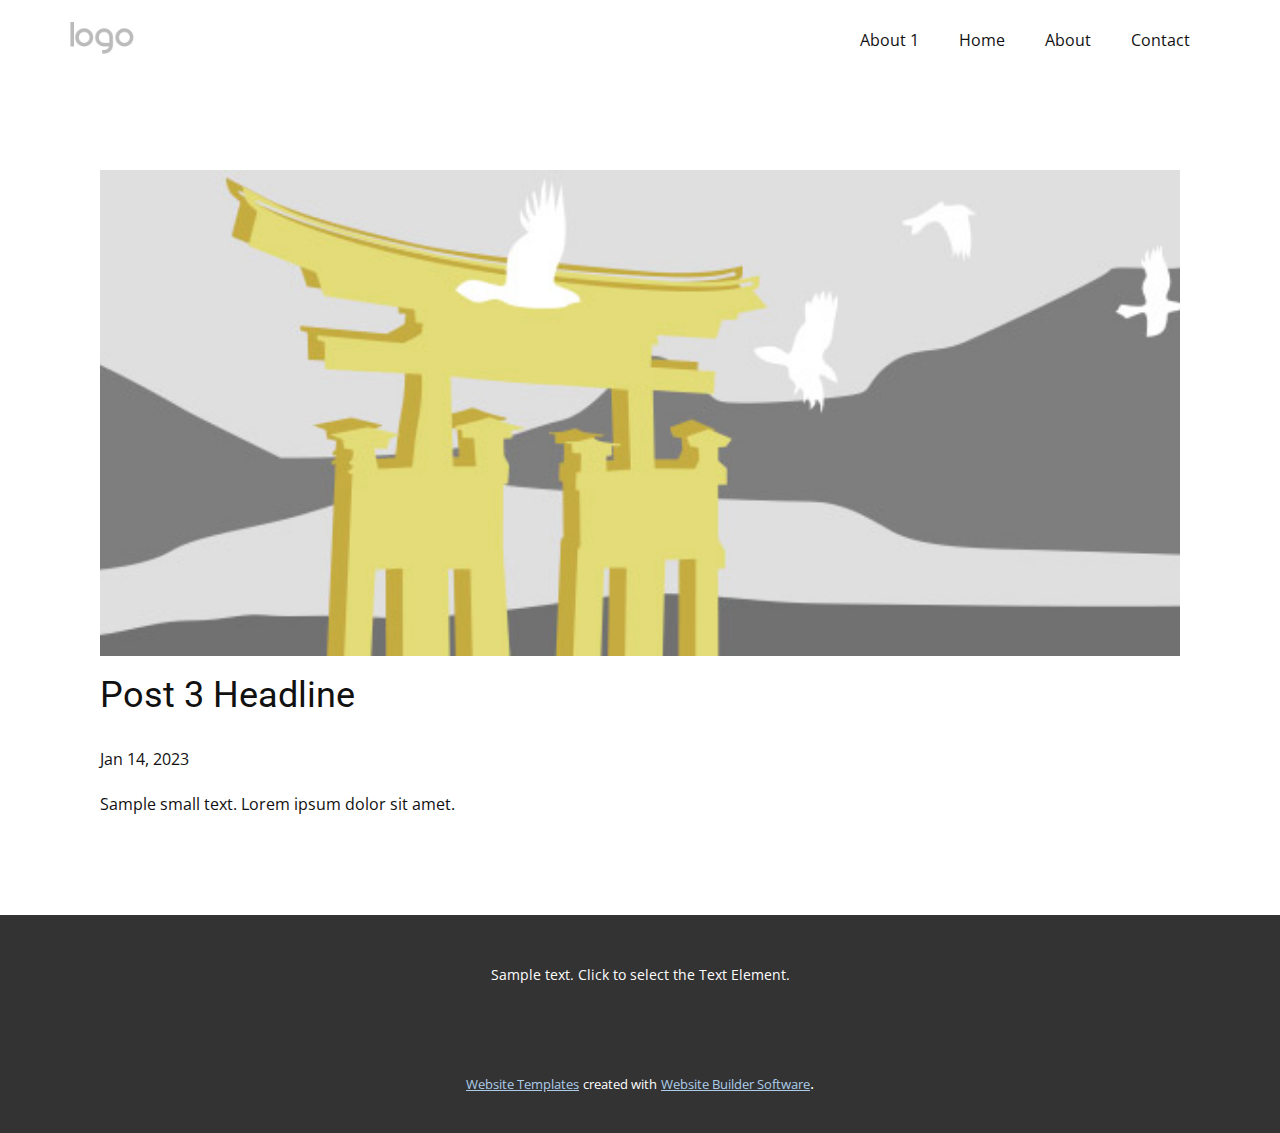
<file: CONTACT/blog/post-2.html>
<!DOCTYPE html>
<html style="font-size: 16px;" lang="en"><head>
    <meta name="viewport" content="width=device-width, initial-scale=1.0">
    <meta charset="utf-8">
    <meta name="keywords" content="Post 1 Headline">
    <meta name="description" content="">
    <title>Post 3 Headline</title>
    <link rel="stylesheet" href="../nicepage.css" media="screen">
<link rel="stylesheet" href="../Post-Template.css" media="screen">
    <script class="u-script" type="text/javascript" src="../jquery-1.9.1.min.js" defer=""></script>
    <script class="u-script" type="text/javascript" src="../nicepage.js" defer=""></script>
    <meta name="generator" content="Nicepage 5.3.3, nicepage.com">
    <link id="u-theme-google-font" rel="stylesheet" href="https://fonts.googleapis.com/css?family=Roboto:100,100i,300,300i,400,400i,500,500i,700,700i,900,900i|Open+Sans:300,300i,400,400i,500,500i,600,600i,700,700i,800,800i">
    
    
    <script type="application/ld+json">{
		"@context": "http://schema.org",
		"@type": "Organization",
		"name": "",
		"logo": "images/default-logo.png"
}</script>
    <meta name="theme-color" content="#478ac9">
  </head>
  <body class="u-body u-xl-mode" data-lang="en"><header class="u-clearfix u-header u-header" id="sec-13a1"><div class="u-clearfix u-sheet u-valign-middle u-sheet-1">
        <a href="https://nicepage.com" class="u-image u-logo u-image-1">
          <img src="../images/default-logo.png" class="u-logo-image u-logo-image-1">
        </a>
        <nav class="u-menu u-menu-dropdown u-offcanvas u-menu-1">
          <div class="menu-collapse" style="font-size: 1rem; letter-spacing: 0px;">
            <a class="u-button-style u-custom-left-right-menu-spacing u-custom-padding-bottom u-custom-top-bottom-menu-spacing u-nav-link u-text-active-palette-1-base u-text-hover-palette-2-base" href="#">
              <svg class="u-svg-link" viewBox="0 0 24 24"><use xlink:href="#menu-hamburger"></use></svg>
              <svg class="u-svg-content" version="1.1" id="menu-hamburger" viewBox="0 0 16 16" x="0px" y="0px" xmlns:xlink="http://www.w3.org/1999/xlink" xmlns="http://www.w3.org/2000/svg"><g><rect y="1" width="16" height="2"></rect><rect y="7" width="16" height="2"></rect><rect y="13" width="16" height="2"></rect>
</g></svg>
            </a>
          </div>
          <div class="u-nav-container">
            <ul class="u-nav u-unstyled u-nav-1"><li class="u-nav-item"><a class="u-button-style u-nav-link u-text-active-palette-1-base u-text-hover-palette-2-base" href="../About-1.html" style="padding: 10px 20px;">About 1</a>
</li><li class="u-nav-item"><a class="u-button-style u-nav-link u-text-active-palette-1-base u-text-hover-palette-2-base" href="../Home.html" style="padding: 10px 20px;">Home</a>
</li><li class="u-nav-item"><a class="u-button-style u-nav-link u-text-active-palette-1-base u-text-hover-palette-2-base" href="../About.html" style="padding: 10px 20px;">About</a>
</li><li class="u-nav-item"><a class="u-button-style u-nav-link u-text-active-palette-1-base u-text-hover-palette-2-base" href="../Contact.html" style="padding: 10px 20px;">Contact</a>
</li></ul>
          </div>
          <div class="u-nav-container-collapse">
            <div class="u-black u-container-style u-inner-container-layout u-opacity u-opacity-95 u-sidenav">
              <div class="u-inner-container-layout u-sidenav-overflow">
                <div class="u-menu-close"></div>
                <ul class="u-align-center u-nav u-popupmenu-items u-unstyled u-nav-2"><li class="u-nav-item"><a class="u-button-style u-nav-link" href="../About-1.html">About 1</a>
</li><li class="u-nav-item"><a class="u-button-style u-nav-link" href="../Home.html">Home</a>
</li><li class="u-nav-item"><a class="u-button-style u-nav-link" href="../About.html">About</a>
</li><li class="u-nav-item"><a class="u-button-style u-nav-link" href="../Contact.html">Contact</a>
</li></ul>
              </div>
            </div>
            <div class="u-black u-menu-overlay u-opacity u-opacity-70"></div>
          </div>
        </nav>
      </div></header>
    <section class="u-align-center u-clearfix u-section-1" id="sec-8a62">
      <div class="u-clearfix u-sheet u-valign-middle-md u-valign-middle-sm u-valign-middle-xs u-sheet-1"><!--post_details--><!--post_details_options_json--><!--{"source":""}--><!--/post_details_options_json--><!--blog_post-->
        <div class="u-container-style u-expanded-width u-post-details u-post-details-1">
          <div class="u-container-layout u-valign-middle u-container-layout-1"><!--blog_post_image-->
            <img alt="" class="u-blog-control u-expanded-width u-image u-image-default u-image-1" src="../images/8ad73f3c.jpeg"><!--/blog_post_image--><!--blog_post_header-->
            <h2 class="u-blog-control u-text u-text-1">Post 3 Headline</h2><!--/blog_post_header--><!--blog_post_metadata-->
            <div class="u-blog-control u-metadata u-metadata-1"><!--blog_post_metadata_date-->
              <span class="u-meta-date u-meta-icon">Jan 14, 2023</span><!--/blog_post_metadata_date--><!--blog_post_metadata_category-->
              <!--/blog_post_metadata_category--><!--blog_post_metadata_comments-->
              <!--/blog_post_metadata_comments-->
            </div><!--/blog_post_metadata--><!--blog_post_content-->
            <div class="u-align-justify u-blog-control u-post-content u-text u-text-2 fr-view">
  Sample small text. Lorem ipsum dolor sit amet.
  </div><!--/blog_post_content-->
          </div>
        </div><!--/blog_post--><!--/post_details-->
      </div>
    </section>
    
    
    <footer class="u-align-center u-clearfix u-footer u-grey-80 u-footer" id="sec-273c"><div class="u-clearfix u-sheet u-sheet-1">
        <p class="u-small-text u-text u-text-variant u-text-1">Sample text. Click to select the Text Element.</p>
      </div></footer>
    <section class="u-backlink u-clearfix u-grey-80">
      <a class="u-link" href="https://nicepage.com/website-templates" target="_blank">
        <span>Website Templates</span>
      </a>
      <p class="u-text">
        <span>created with</span>
      </p>
      <a class="u-link" href="" target="_blank">
        <span>Website Builder Software</span>
      </a>. 
    </section>
  
</body></html>
</file>
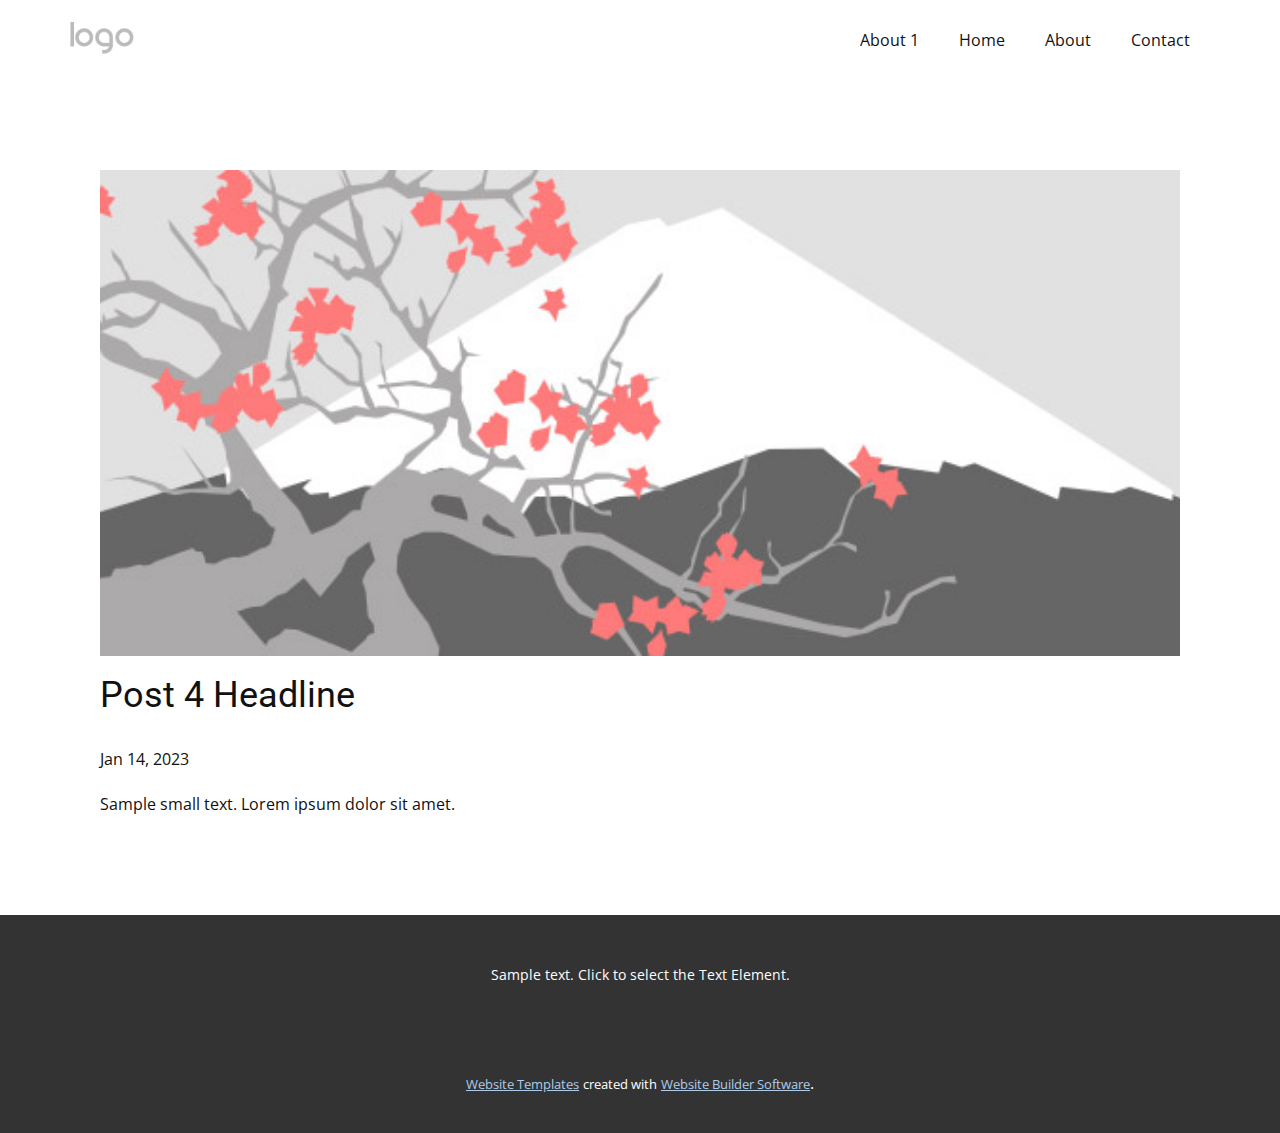
<file: CONTACT/blog/post-3.html>
<!DOCTYPE html>
<html style="font-size: 16px;" lang="en"><head>
    <meta name="viewport" content="width=device-width, initial-scale=1.0">
    <meta charset="utf-8">
    <meta name="keywords" content="Post 1 Headline">
    <meta name="description" content="">
    <title>Post 4 Headline</title>
    <link rel="stylesheet" href="../nicepage.css" media="screen">
<link rel="stylesheet" href="../Post-Template.css" media="screen">
    <script class="u-script" type="text/javascript" src="../jquery-1.9.1.min.js" defer=""></script>
    <script class="u-script" type="text/javascript" src="../nicepage.js" defer=""></script>
    <meta name="generator" content="Nicepage 5.3.3, nicepage.com">
    <link id="u-theme-google-font" rel="stylesheet" href="https://fonts.googleapis.com/css?family=Roboto:100,100i,300,300i,400,400i,500,500i,700,700i,900,900i|Open+Sans:300,300i,400,400i,500,500i,600,600i,700,700i,800,800i">
    
    
    <script type="application/ld+json">{
		"@context": "http://schema.org",
		"@type": "Organization",
		"name": "",
		"logo": "images/default-logo.png"
}</script>
    <meta name="theme-color" content="#478ac9">
  </head>
  <body class="u-body u-xl-mode" data-lang="en"><header class="u-clearfix u-header u-header" id="sec-13a1"><div class="u-clearfix u-sheet u-valign-middle u-sheet-1">
        <a href="https://nicepage.com" class="u-image u-logo u-image-1">
          <img src="../images/default-logo.png" class="u-logo-image u-logo-image-1">
        </a>
        <nav class="u-menu u-menu-dropdown u-offcanvas u-menu-1">
          <div class="menu-collapse" style="font-size: 1rem; letter-spacing: 0px;">
            <a class="u-button-style u-custom-left-right-menu-spacing u-custom-padding-bottom u-custom-top-bottom-menu-spacing u-nav-link u-text-active-palette-1-base u-text-hover-palette-2-base" href="#">
              <svg class="u-svg-link" viewBox="0 0 24 24"><use xlink:href="#menu-hamburger"></use></svg>
              <svg class="u-svg-content" version="1.1" id="menu-hamburger" viewBox="0 0 16 16" x="0px" y="0px" xmlns:xlink="http://www.w3.org/1999/xlink" xmlns="http://www.w3.org/2000/svg"><g><rect y="1" width="16" height="2"></rect><rect y="7" width="16" height="2"></rect><rect y="13" width="16" height="2"></rect>
</g></svg>
            </a>
          </div>
          <div class="u-nav-container">
            <ul class="u-nav u-unstyled u-nav-1"><li class="u-nav-item"><a class="u-button-style u-nav-link u-text-active-palette-1-base u-text-hover-palette-2-base" href="../About-1.html" style="padding: 10px 20px;">About 1</a>
</li><li class="u-nav-item"><a class="u-button-style u-nav-link u-text-active-palette-1-base u-text-hover-palette-2-base" href="../Home.html" style="padding: 10px 20px;">Home</a>
</li><li class="u-nav-item"><a class="u-button-style u-nav-link u-text-active-palette-1-base u-text-hover-palette-2-base" href="../About.html" style="padding: 10px 20px;">About</a>
</li><li class="u-nav-item"><a class="u-button-style u-nav-link u-text-active-palette-1-base u-text-hover-palette-2-base" href="../Contact.html" style="padding: 10px 20px;">Contact</a>
</li></ul>
          </div>
          <div class="u-nav-container-collapse">
            <div class="u-black u-container-style u-inner-container-layout u-opacity u-opacity-95 u-sidenav">
              <div class="u-inner-container-layout u-sidenav-overflow">
                <div class="u-menu-close"></div>
                <ul class="u-align-center u-nav u-popupmenu-items u-unstyled u-nav-2"><li class="u-nav-item"><a class="u-button-style u-nav-link" href="../About-1.html">About 1</a>
</li><li class="u-nav-item"><a class="u-button-style u-nav-link" href="../Home.html">Home</a>
</li><li class="u-nav-item"><a class="u-button-style u-nav-link" href="../About.html">About</a>
</li><li class="u-nav-item"><a class="u-button-style u-nav-link" href="../Contact.html">Contact</a>
</li></ul>
              </div>
            </div>
            <div class="u-black u-menu-overlay u-opacity u-opacity-70"></div>
          </div>
        </nav>
      </div></header>
    <section class="u-align-center u-clearfix u-section-1" id="sec-8a62">
      <div class="u-clearfix u-sheet u-valign-middle-md u-valign-middle-sm u-valign-middle-xs u-sheet-1"><!--post_details--><!--post_details_options_json--><!--{"source":""}--><!--/post_details_options_json--><!--blog_post-->
        <div class="u-container-style u-expanded-width u-post-details u-post-details-1">
          <div class="u-container-layout u-valign-middle u-container-layout-1"><!--blog_post_image-->
            <img alt="" class="u-blog-control u-expanded-width u-image u-image-default u-image-1" src="../images/0fd3416c.jpeg"><!--/blog_post_image--><!--blog_post_header-->
            <h2 class="u-blog-control u-text u-text-1">Post 4 Headline</h2><!--/blog_post_header--><!--blog_post_metadata-->
            <div class="u-blog-control u-metadata u-metadata-1"><!--blog_post_metadata_date-->
              <span class="u-meta-date u-meta-icon">Jan 14, 2023</span><!--/blog_post_metadata_date--><!--blog_post_metadata_category-->
              <!--/blog_post_metadata_category--><!--blog_post_metadata_comments-->
              <!--/blog_post_metadata_comments-->
            </div><!--/blog_post_metadata--><!--blog_post_content-->
            <div class="u-align-justify u-blog-control u-post-content u-text u-text-2 fr-view">
  Sample small text. Lorem ipsum dolor sit amet.
  </div><!--/blog_post_content-->
          </div>
        </div><!--/blog_post--><!--/post_details-->
      </div>
    </section>
    
    
    <footer class="u-align-center u-clearfix u-footer u-grey-80 u-footer" id="sec-273c"><div class="u-clearfix u-sheet u-sheet-1">
        <p class="u-small-text u-text u-text-variant u-text-1">Sample text. Click to select the Text Element.</p>
      </div></footer>
    <section class="u-backlink u-clearfix u-grey-80">
      <a class="u-link" href="https://nicepage.com/website-templates" target="_blank">
        <span>Website Templates</span>
      </a>
      <p class="u-text">
        <span>created with</span>
      </p>
      <a class="u-link" href="" target="_blank">
        <span>Website Builder Software</span>
      </a>. 
    </section>
  
</body></html>
</file>
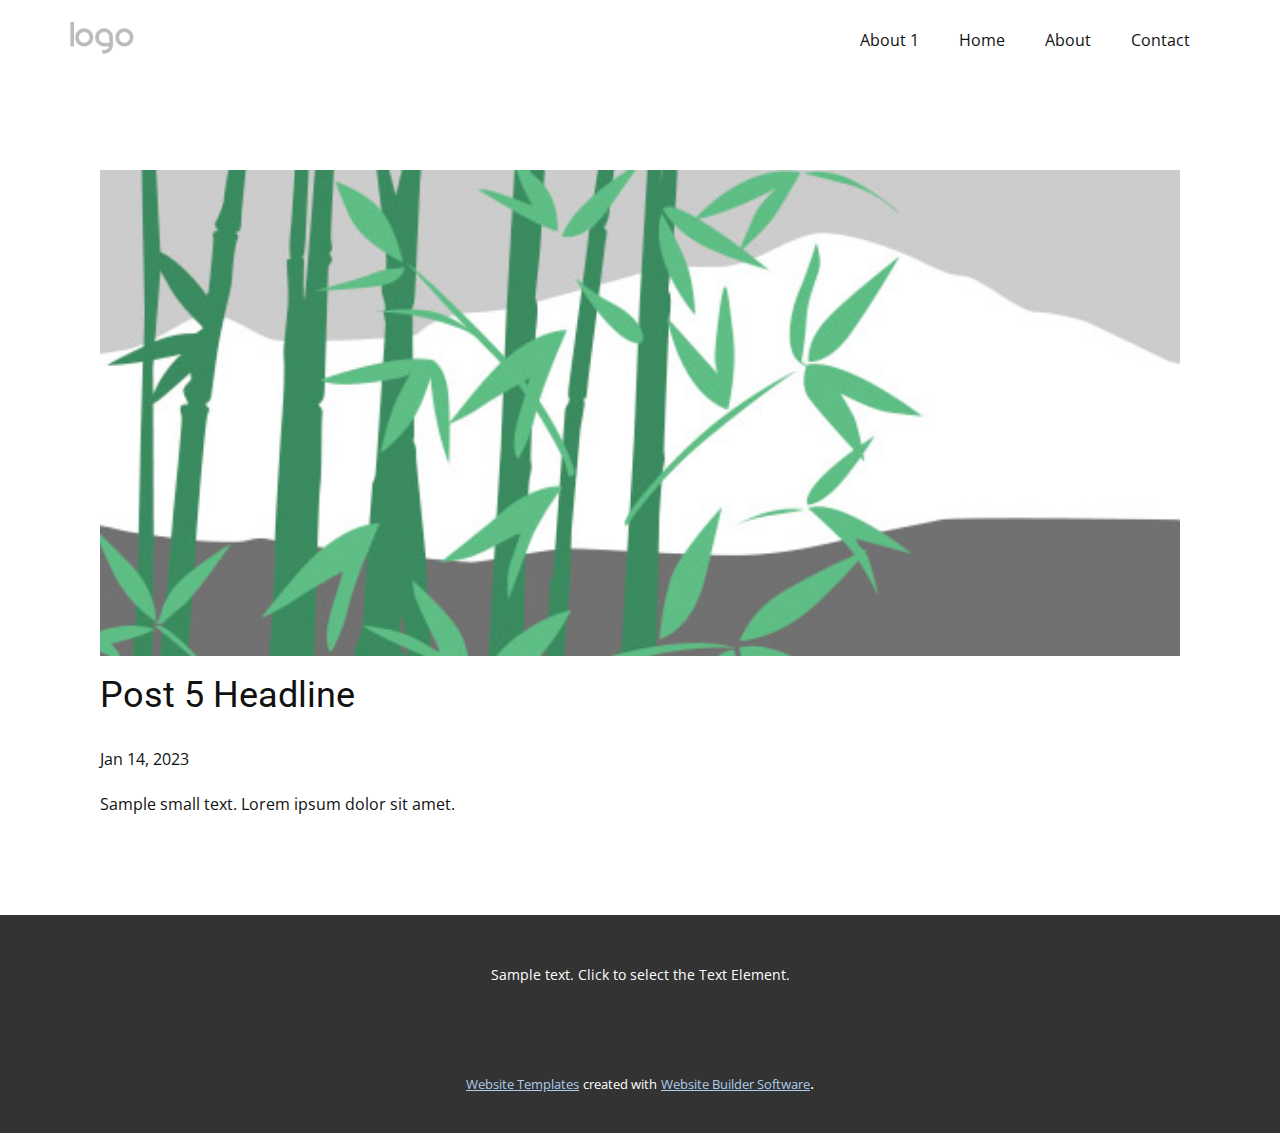
<file: CONTACT/blog/post-4.html>
<!DOCTYPE html>
<html style="font-size: 16px;" lang="en"><head>
    <meta name="viewport" content="width=device-width, initial-scale=1.0">
    <meta charset="utf-8">
    <meta name="keywords" content="Post 1 Headline">
    <meta name="description" content="">
    <title>Post 5 Headline</title>
    <link rel="stylesheet" href="../nicepage.css" media="screen">
<link rel="stylesheet" href="../Post-Template.css" media="screen">
    <script class="u-script" type="text/javascript" src="../jquery-1.9.1.min.js" defer=""></script>
    <script class="u-script" type="text/javascript" src="../nicepage.js" defer=""></script>
    <meta name="generator" content="Nicepage 5.3.3, nicepage.com">
    <link id="u-theme-google-font" rel="stylesheet" href="https://fonts.googleapis.com/css?family=Roboto:100,100i,300,300i,400,400i,500,500i,700,700i,900,900i|Open+Sans:300,300i,400,400i,500,500i,600,600i,700,700i,800,800i">
    
    
    <script type="application/ld+json">{
		"@context": "http://schema.org",
		"@type": "Organization",
		"name": "",
		"logo": "images/default-logo.png"
}</script>
    <meta name="theme-color" content="#478ac9">
  </head>
  <body class="u-body u-xl-mode" data-lang="en"><header class="u-clearfix u-header u-header" id="sec-13a1"><div class="u-clearfix u-sheet u-valign-middle u-sheet-1">
        <a href="https://nicepage.com" class="u-image u-logo u-image-1">
          <img src="../images/default-logo.png" class="u-logo-image u-logo-image-1">
        </a>
        <nav class="u-menu u-menu-dropdown u-offcanvas u-menu-1">
          <div class="menu-collapse" style="font-size: 1rem; letter-spacing: 0px;">
            <a class="u-button-style u-custom-left-right-menu-spacing u-custom-padding-bottom u-custom-top-bottom-menu-spacing u-nav-link u-text-active-palette-1-base u-text-hover-palette-2-base" href="#">
              <svg class="u-svg-link" viewBox="0 0 24 24"><use xlink:href="#menu-hamburger"></use></svg>
              <svg class="u-svg-content" version="1.1" id="menu-hamburger" viewBox="0 0 16 16" x="0px" y="0px" xmlns:xlink="http://www.w3.org/1999/xlink" xmlns="http://www.w3.org/2000/svg"><g><rect y="1" width="16" height="2"></rect><rect y="7" width="16" height="2"></rect><rect y="13" width="16" height="2"></rect>
</g></svg>
            </a>
          </div>
          <div class="u-nav-container">
            <ul class="u-nav u-unstyled u-nav-1"><li class="u-nav-item"><a class="u-button-style u-nav-link u-text-active-palette-1-base u-text-hover-palette-2-base" href="../About-1.html" style="padding: 10px 20px;">About 1</a>
</li><li class="u-nav-item"><a class="u-button-style u-nav-link u-text-active-palette-1-base u-text-hover-palette-2-base" href="../Home.html" style="padding: 10px 20px;">Home</a>
</li><li class="u-nav-item"><a class="u-button-style u-nav-link u-text-active-palette-1-base u-text-hover-palette-2-base" href="../About.html" style="padding: 10px 20px;">About</a>
</li><li class="u-nav-item"><a class="u-button-style u-nav-link u-text-active-palette-1-base u-text-hover-palette-2-base" href="../Contact.html" style="padding: 10px 20px;">Contact</a>
</li></ul>
          </div>
          <div class="u-nav-container-collapse">
            <div class="u-black u-container-style u-inner-container-layout u-opacity u-opacity-95 u-sidenav">
              <div class="u-inner-container-layout u-sidenav-overflow">
                <div class="u-menu-close"></div>
                <ul class="u-align-center u-nav u-popupmenu-items u-unstyled u-nav-2"><li class="u-nav-item"><a class="u-button-style u-nav-link" href="../About-1.html">About 1</a>
</li><li class="u-nav-item"><a class="u-button-style u-nav-link" href="../Home.html">Home</a>
</li><li class="u-nav-item"><a class="u-button-style u-nav-link" href="../About.html">About</a>
</li><li class="u-nav-item"><a class="u-button-style u-nav-link" href="../Contact.html">Contact</a>
</li></ul>
              </div>
            </div>
            <div class="u-black u-menu-overlay u-opacity u-opacity-70"></div>
          </div>
        </nav>
      </div></header>
    <section class="u-align-center u-clearfix u-section-1" id="sec-8a62">
      <div class="u-clearfix u-sheet u-valign-middle-md u-valign-middle-sm u-valign-middle-xs u-sheet-1"><!--post_details--><!--post_details_options_json--><!--{"source":""}--><!--/post_details_options_json--><!--blog_post-->
        <div class="u-container-style u-expanded-width u-post-details u-post-details-1">
          <div class="u-container-layout u-valign-middle u-container-layout-1"><!--blog_post_image-->
            <img alt="" class="u-blog-control u-expanded-width u-image u-image-default u-image-1" src="../images/68f64b9d.jpeg"><!--/blog_post_image--><!--blog_post_header-->
            <h2 class="u-blog-control u-text u-text-1">Post 5 Headline</h2><!--/blog_post_header--><!--blog_post_metadata-->
            <div class="u-blog-control u-metadata u-metadata-1"><!--blog_post_metadata_date-->
              <span class="u-meta-date u-meta-icon">Jan 14, 2023</span><!--/blog_post_metadata_date--><!--blog_post_metadata_category-->
              <!--/blog_post_metadata_category--><!--blog_post_metadata_comments-->
              <!--/blog_post_metadata_comments-->
            </div><!--/blog_post_metadata--><!--blog_post_content-->
            <div class="u-align-justify u-blog-control u-post-content u-text u-text-2 fr-view">
  Sample small text. Lorem ipsum dolor sit amet.
  </div><!--/blog_post_content-->
          </div>
        </div><!--/blog_post--><!--/post_details-->
      </div>
    </section>
    
    
    <footer class="u-align-center u-clearfix u-footer u-grey-80 u-footer" id="sec-273c"><div class="u-clearfix u-sheet u-sheet-1">
        <p class="u-small-text u-text u-text-variant u-text-1">Sample text. Click to select the Text Element.</p>
      </div></footer>
    <section class="u-backlink u-clearfix u-grey-80">
      <a class="u-link" href="https://nicepage.com/website-templates" target="_blank">
        <span>Website Templates</span>
      </a>
      <p class="u-text">
        <span>created with</span>
      </p>
      <a class="u-link" href="" target="_blank">
        <span>Website Builder Software</span>
      </a>. 
    </section>
  
</body></html>
</file>
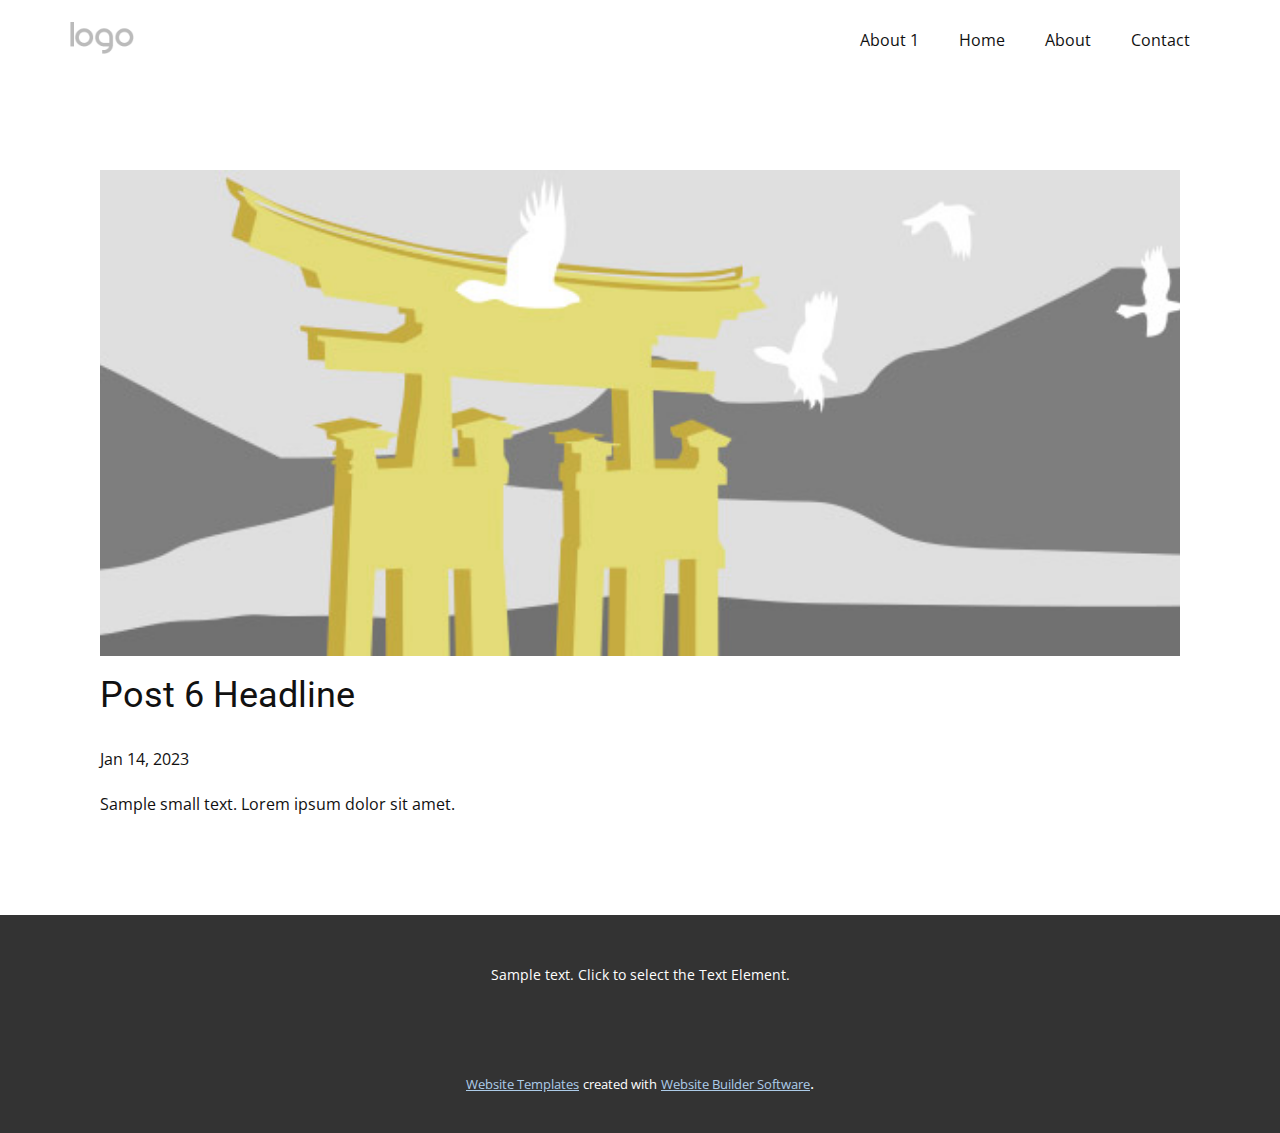
<file: CONTACT/blog/post-5.html>
<!DOCTYPE html>
<html style="font-size: 16px;" lang="en"><head>
    <meta name="viewport" content="width=device-width, initial-scale=1.0">
    <meta charset="utf-8">
    <meta name="keywords" content="Post 1 Headline">
    <meta name="description" content="">
    <title>Post 6 Headline</title>
    <link rel="stylesheet" href="../nicepage.css" media="screen">
<link rel="stylesheet" href="../Post-Template.css" media="screen">
    <script class="u-script" type="text/javascript" src="../jquery-1.9.1.min.js" defer=""></script>
    <script class="u-script" type="text/javascript" src="../nicepage.js" defer=""></script>
    <meta name="generator" content="Nicepage 5.3.3, nicepage.com">
    <link id="u-theme-google-font" rel="stylesheet" href="https://fonts.googleapis.com/css?family=Roboto:100,100i,300,300i,400,400i,500,500i,700,700i,900,900i|Open+Sans:300,300i,400,400i,500,500i,600,600i,700,700i,800,800i">
    
    
    <script type="application/ld+json">{
		"@context": "http://schema.org",
		"@type": "Organization",
		"name": "",
		"logo": "images/default-logo.png"
}</script>
    <meta name="theme-color" content="#478ac9">
  </head>
  <body class="u-body u-xl-mode" data-lang="en"><header class="u-clearfix u-header u-header" id="sec-13a1"><div class="u-clearfix u-sheet u-valign-middle u-sheet-1">
        <a href="https://nicepage.com" class="u-image u-logo u-image-1">
          <img src="../images/default-logo.png" class="u-logo-image u-logo-image-1">
        </a>
        <nav class="u-menu u-menu-dropdown u-offcanvas u-menu-1">
          <div class="menu-collapse" style="font-size: 1rem; letter-spacing: 0px;">
            <a class="u-button-style u-custom-left-right-menu-spacing u-custom-padding-bottom u-custom-top-bottom-menu-spacing u-nav-link u-text-active-palette-1-base u-text-hover-palette-2-base" href="#">
              <svg class="u-svg-link" viewBox="0 0 24 24"><use xlink:href="#menu-hamburger"></use></svg>
              <svg class="u-svg-content" version="1.1" id="menu-hamburger" viewBox="0 0 16 16" x="0px" y="0px" xmlns:xlink="http://www.w3.org/1999/xlink" xmlns="http://www.w3.org/2000/svg"><g><rect y="1" width="16" height="2"></rect><rect y="7" width="16" height="2"></rect><rect y="13" width="16" height="2"></rect>
</g></svg>
            </a>
          </div>
          <div class="u-nav-container">
            <ul class="u-nav u-unstyled u-nav-1"><li class="u-nav-item"><a class="u-button-style u-nav-link u-text-active-palette-1-base u-text-hover-palette-2-base" href="../About-1.html" style="padding: 10px 20px;">About 1</a>
</li><li class="u-nav-item"><a class="u-button-style u-nav-link u-text-active-palette-1-base u-text-hover-palette-2-base" href="../Home.html" style="padding: 10px 20px;">Home</a>
</li><li class="u-nav-item"><a class="u-button-style u-nav-link u-text-active-palette-1-base u-text-hover-palette-2-base" href="../About.html" style="padding: 10px 20px;">About</a>
</li><li class="u-nav-item"><a class="u-button-style u-nav-link u-text-active-palette-1-base u-text-hover-palette-2-base" href="../Contact.html" style="padding: 10px 20px;">Contact</a>
</li></ul>
          </div>
          <div class="u-nav-container-collapse">
            <div class="u-black u-container-style u-inner-container-layout u-opacity u-opacity-95 u-sidenav">
              <div class="u-inner-container-layout u-sidenav-overflow">
                <div class="u-menu-close"></div>
                <ul class="u-align-center u-nav u-popupmenu-items u-unstyled u-nav-2"><li class="u-nav-item"><a class="u-button-style u-nav-link" href="../About-1.html">About 1</a>
</li><li class="u-nav-item"><a class="u-button-style u-nav-link" href="../Home.html">Home</a>
</li><li class="u-nav-item"><a class="u-button-style u-nav-link" href="../About.html">About</a>
</li><li class="u-nav-item"><a class="u-button-style u-nav-link" href="../Contact.html">Contact</a>
</li></ul>
              </div>
            </div>
            <div class="u-black u-menu-overlay u-opacity u-opacity-70"></div>
          </div>
        </nav>
      </div></header>
    <section class="u-align-center u-clearfix u-section-1" id="sec-8a62">
      <div class="u-clearfix u-sheet u-valign-middle-md u-valign-middle-sm u-valign-middle-xs u-sheet-1"><!--post_details--><!--post_details_options_json--><!--{"source":""}--><!--/post_details_options_json--><!--blog_post-->
        <div class="u-container-style u-expanded-width u-post-details u-post-details-1">
          <div class="u-container-layout u-valign-middle u-container-layout-1"><!--blog_post_image-->
            <img alt="" class="u-blog-control u-expanded-width u-image u-image-default u-image-1" src="../images/8ad73f3c.jpeg"><!--/blog_post_image--><!--blog_post_header-->
            <h2 class="u-blog-control u-text u-text-1">Post 6 Headline</h2><!--/blog_post_header--><!--blog_post_metadata-->
            <div class="u-blog-control u-metadata u-metadata-1"><!--blog_post_metadata_date-->
              <span class="u-meta-date u-meta-icon">Jan 14, 2023</span><!--/blog_post_metadata_date--><!--blog_post_metadata_category-->
              <!--/blog_post_metadata_category--><!--blog_post_metadata_comments-->
              <!--/blog_post_metadata_comments-->
            </div><!--/blog_post_metadata--><!--blog_post_content-->
            <div class="u-align-justify u-blog-control u-post-content u-text u-text-2 fr-view">
  Sample small text. Lorem ipsum dolor sit amet.
  </div><!--/blog_post_content-->
          </div>
        </div><!--/blog_post--><!--/post_details-->
      </div>
    </section>
    
    
    <footer class="u-align-center u-clearfix u-footer u-grey-80 u-footer" id="sec-273c"><div class="u-clearfix u-sheet u-sheet-1">
        <p class="u-small-text u-text u-text-variant u-text-1">Sample text. Click to select the Text Element.</p>
      </div></footer>
    <section class="u-backlink u-clearfix u-grey-80">
      <a class="u-link" href="https://nicepage.com/website-templates" target="_blank">
        <span>Website Templates</span>
      </a>
      <p class="u-text">
        <span>created with</span>
      </p>
      <a class="u-link" href="" target="_blank">
        <span>Website Builder Software</span>
      </a>. 
    </section>
  
</body></html>
</file>
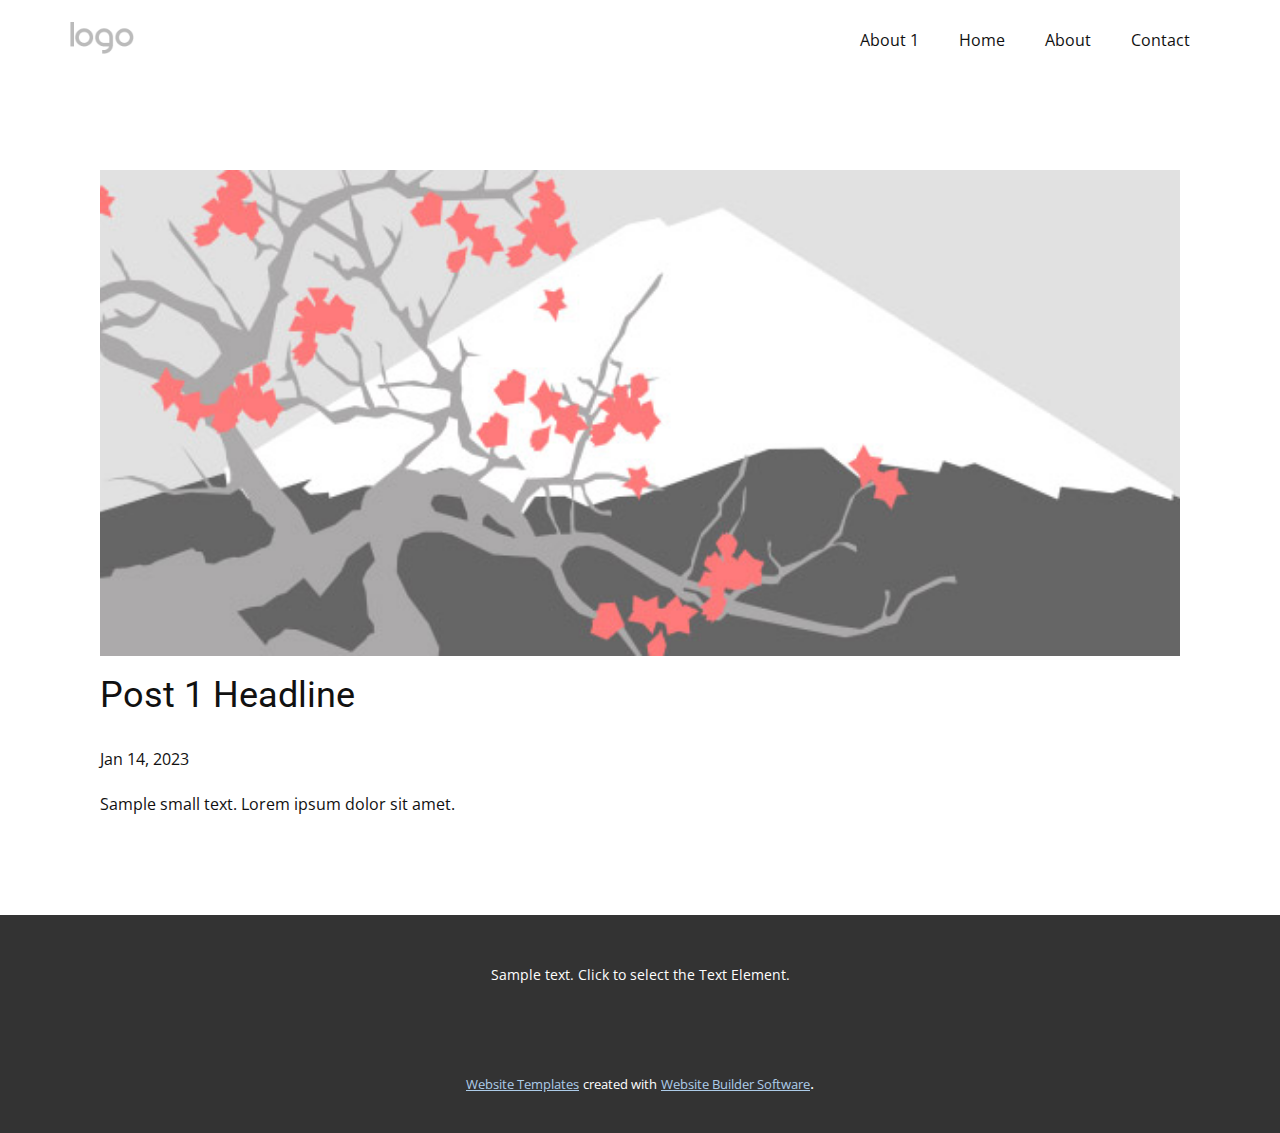
<file: CONTACT/blog/post.html>
<!DOCTYPE html>
<html style="font-size: 16px;" lang="en"><head>
    <meta name="viewport" content="width=device-width, initial-scale=1.0">
    <meta charset="utf-8">
    <meta name="keywords" content="Post 1 Headline">
    <meta name="description" content="">
    <title>Post 1 Headline</title>
    <link rel="stylesheet" href="../nicepage.css" media="screen">
<link rel="stylesheet" href="../Post-Template.css" media="screen">
    <script class="u-script" type="text/javascript" src="../jquery-1.9.1.min.js" defer=""></script>
    <script class="u-script" type="text/javascript" src="../nicepage.js" defer=""></script>
    <meta name="generator" content="Nicepage 5.3.3, nicepage.com">
    <link id="u-theme-google-font" rel="stylesheet" href="https://fonts.googleapis.com/css?family=Roboto:100,100i,300,300i,400,400i,500,500i,700,700i,900,900i|Open+Sans:300,300i,400,400i,500,500i,600,600i,700,700i,800,800i">
    
    
    <script type="application/ld+json">{
		"@context": "http://schema.org",
		"@type": "Organization",
		"name": "",
		"logo": "images/default-logo.png"
}</script>
    <meta name="theme-color" content="#478ac9">
  </head>
  <body class="u-body u-xl-mode" data-lang="en"><header class="u-clearfix u-header u-header" id="sec-13a1"><div class="u-clearfix u-sheet u-valign-middle u-sheet-1">
        <a href="https://nicepage.com" class="u-image u-logo u-image-1">
          <img src="../images/default-logo.png" class="u-logo-image u-logo-image-1">
        </a>
        <nav class="u-menu u-menu-dropdown u-offcanvas u-menu-1">
          <div class="menu-collapse" style="font-size: 1rem; letter-spacing: 0px;">
            <a class="u-button-style u-custom-left-right-menu-spacing u-custom-padding-bottom u-custom-top-bottom-menu-spacing u-nav-link u-text-active-palette-1-base u-text-hover-palette-2-base" href="#">
              <svg class="u-svg-link" viewBox="0 0 24 24"><use xlink:href="#menu-hamburger"></use></svg>
              <svg class="u-svg-content" version="1.1" id="menu-hamburger" viewBox="0 0 16 16" x="0px" y="0px" xmlns:xlink="http://www.w3.org/1999/xlink" xmlns="http://www.w3.org/2000/svg"><g><rect y="1" width="16" height="2"></rect><rect y="7" width="16" height="2"></rect><rect y="13" width="16" height="2"></rect>
</g></svg>
            </a>
          </div>
          <div class="u-nav-container">
            <ul class="u-nav u-unstyled u-nav-1"><li class="u-nav-item"><a class="u-button-style u-nav-link u-text-active-palette-1-base u-text-hover-palette-2-base" href="../About-1.html" style="padding: 10px 20px;">About 1</a>
</li><li class="u-nav-item"><a class="u-button-style u-nav-link u-text-active-palette-1-base u-text-hover-palette-2-base" href="../Home.html" style="padding: 10px 20px;">Home</a>
</li><li class="u-nav-item"><a class="u-button-style u-nav-link u-text-active-palette-1-base u-text-hover-palette-2-base" href="../About.html" style="padding: 10px 20px;">About</a>
</li><li class="u-nav-item"><a class="u-button-style u-nav-link u-text-active-palette-1-base u-text-hover-palette-2-base" href="../Contact.html" style="padding: 10px 20px;">Contact</a>
</li></ul>
          </div>
          <div class="u-nav-container-collapse">
            <div class="u-black u-container-style u-inner-container-layout u-opacity u-opacity-95 u-sidenav">
              <div class="u-inner-container-layout u-sidenav-overflow">
                <div class="u-menu-close"></div>
                <ul class="u-align-center u-nav u-popupmenu-items u-unstyled u-nav-2"><li class="u-nav-item"><a class="u-button-style u-nav-link" href="../About-1.html">About 1</a>
</li><li class="u-nav-item"><a class="u-button-style u-nav-link" href="../Home.html">Home</a>
</li><li class="u-nav-item"><a class="u-button-style u-nav-link" href="../About.html">About</a>
</li><li class="u-nav-item"><a class="u-button-style u-nav-link" href="../Contact.html">Contact</a>
</li></ul>
              </div>
            </div>
            <div class="u-black u-menu-overlay u-opacity u-opacity-70"></div>
          </div>
        </nav>
      </div></header>
    <section class="u-align-center u-clearfix u-section-1" id="sec-8a62">
      <div class="u-clearfix u-sheet u-valign-middle-md u-valign-middle-sm u-valign-middle-xs u-sheet-1"><!--post_details--><!--post_details_options_json--><!--{"source":""}--><!--/post_details_options_json--><!--blog_post-->
        <div class="u-container-style u-expanded-width u-post-details u-post-details-1">
          <div class="u-container-layout u-valign-middle u-container-layout-1"><!--blog_post_image-->
            <img alt="" class="u-blog-control u-expanded-width u-image u-image-default u-image-1" src="../images/0fd3416c.jpeg"><!--/blog_post_image--><!--blog_post_header-->
            <h2 class="u-blog-control u-text u-text-1">Post 1 Headline</h2><!--/blog_post_header--><!--blog_post_metadata-->
            <div class="u-blog-control u-metadata u-metadata-1"><!--blog_post_metadata_date-->
              <span class="u-meta-date u-meta-icon">Jan 14, 2023</span><!--/blog_post_metadata_date--><!--blog_post_metadata_category-->
              <!--/blog_post_metadata_category--><!--blog_post_metadata_comments-->
              <!--/blog_post_metadata_comments-->
            </div><!--/blog_post_metadata--><!--blog_post_content-->
            <div class="u-align-justify u-blog-control u-post-content u-text u-text-2 fr-view">
  Sample small text. Lorem ipsum dolor sit amet.
  </div><!--/blog_post_content-->
          </div>
        </div><!--/blog_post--><!--/post_details-->
      </div>
    </section>
    
    
    <footer class="u-align-center u-clearfix u-footer u-grey-80 u-footer" id="sec-273c"><div class="u-clearfix u-sheet u-sheet-1">
        <p class="u-small-text u-text u-text-variant u-text-1">Sample text. Click to select the Text Element.</p>
      </div></footer>
    <section class="u-backlink u-clearfix u-grey-80">
      <a class="u-link" href="https://nicepage.com/website-templates" target="_blank">
        <span>Website Templates</span>
      </a>
      <p class="u-text">
        <span>created with</span>
      </p>
      <a class="u-link" href="" target="_blank">
        <span>Website Builder Software</span>
      </a>. 
    </section>
  
</body></html>
</file>
